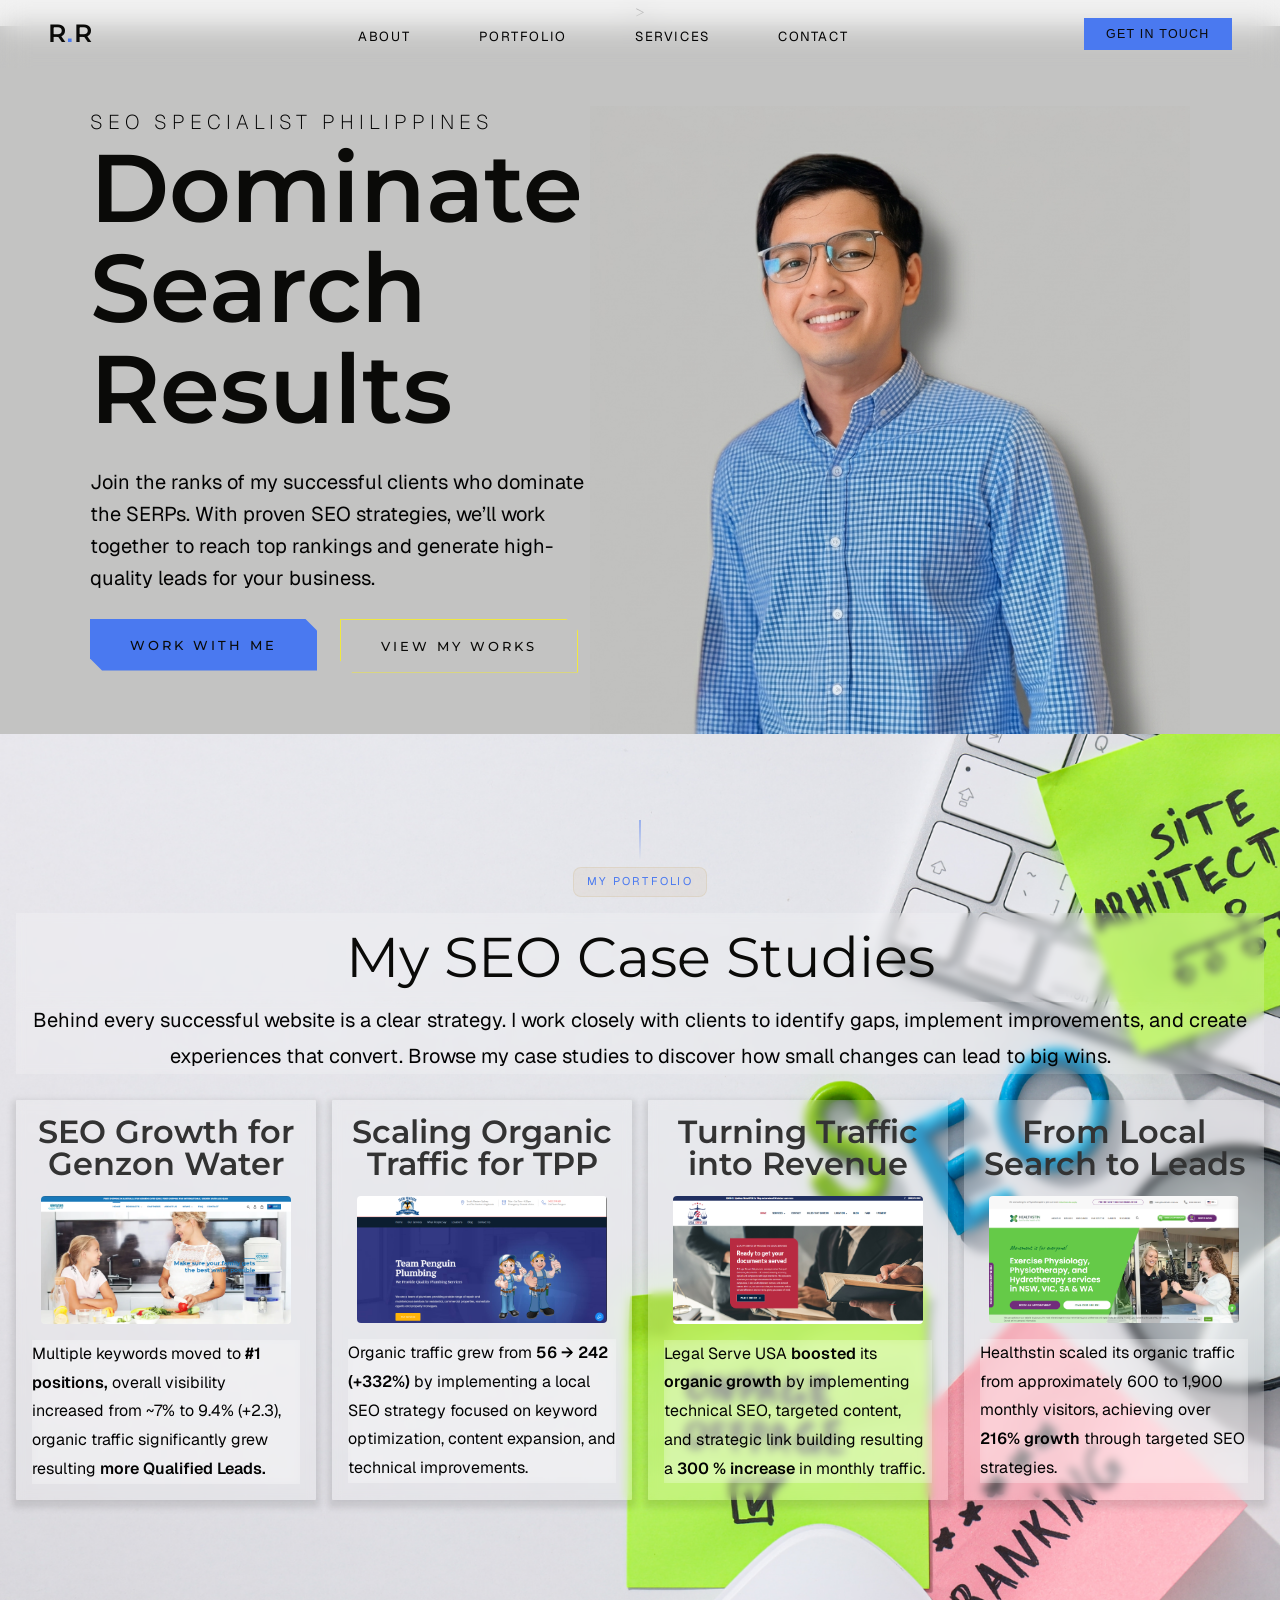
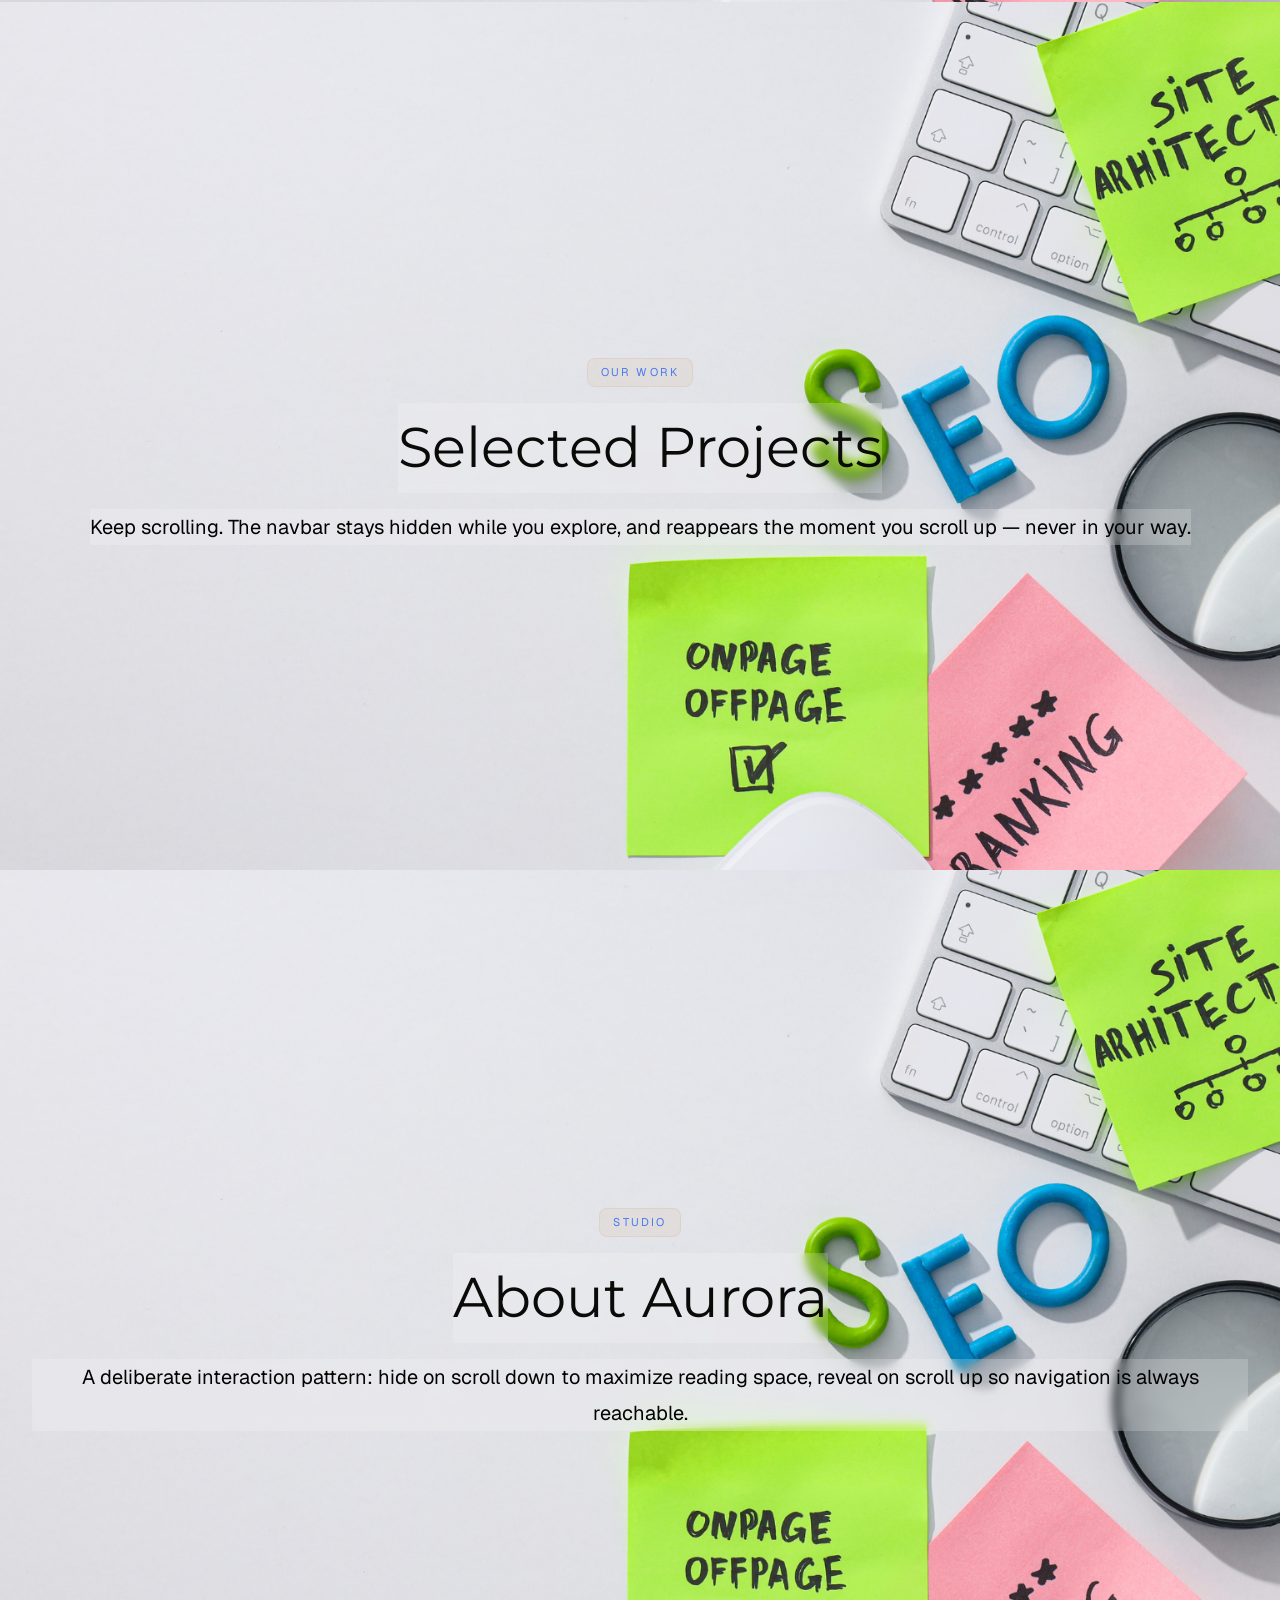
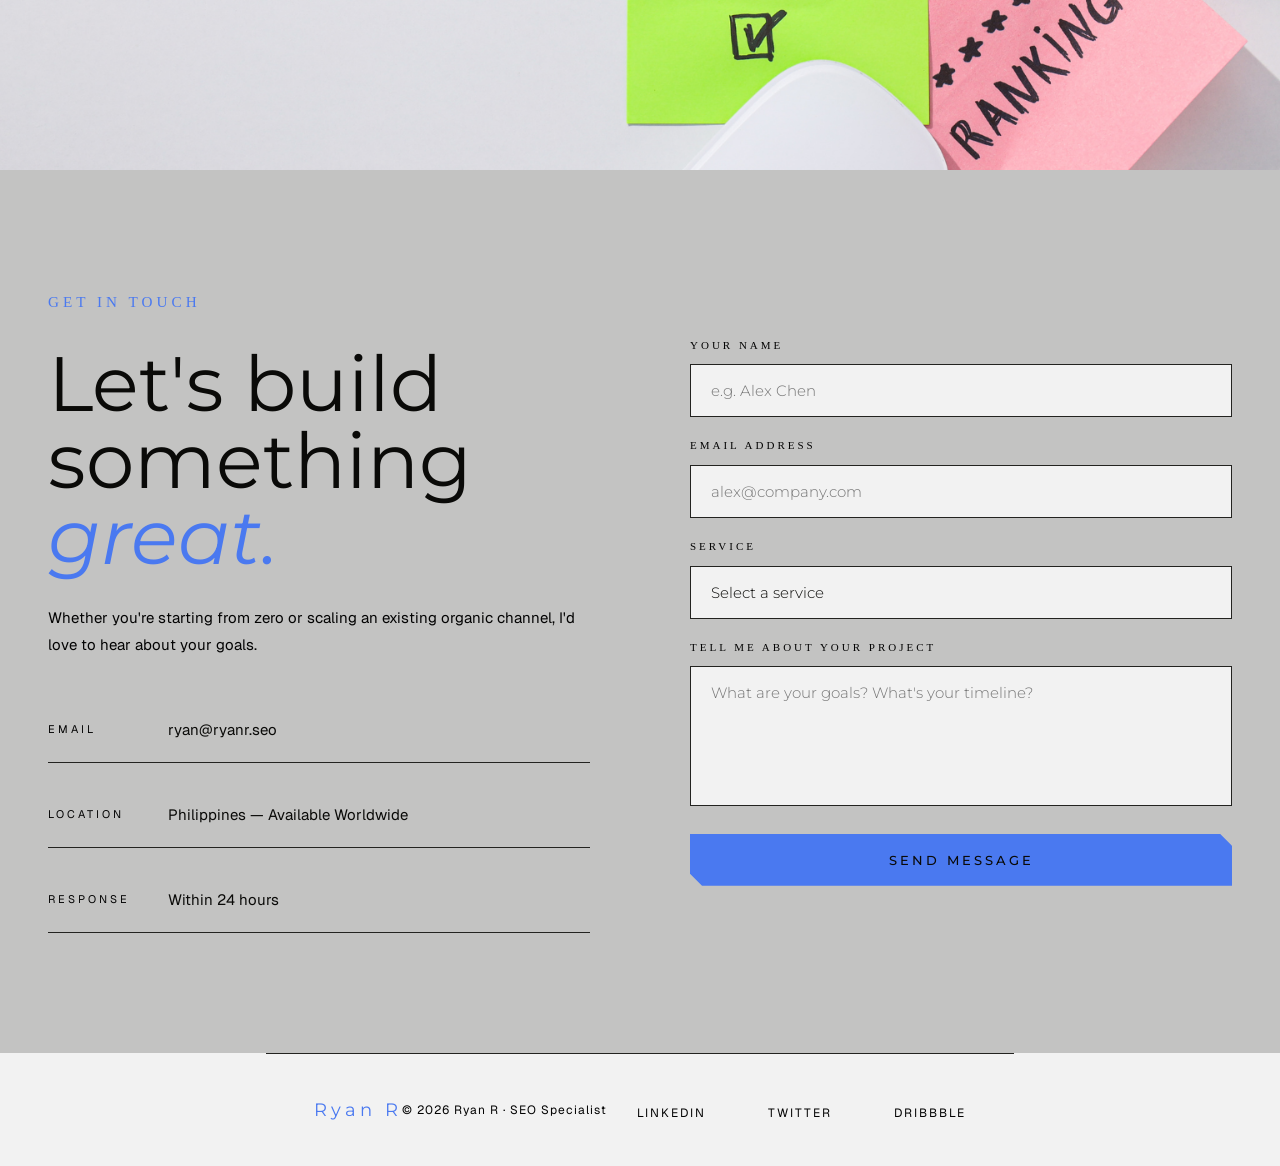
<file: index.html>
<!DOCTYPE html>
<html lang="en">

<head>
  <meta charset="UTF-8" />
  <meta name="viewport" content="width=device-width, initial-scale=1.0" />
  <title>bertryan</title>
  <link rel="preconnect" href="https://fonts.googleapis.com">
  <link rel="preconnect" href="https://fonts.gstatic.com" crossorigin>
  <link
    href="https://fonts.googleapis.com/css2?family=Geist:wght@100..900&family=Montserrat:ital,wght@0,100..900;1,100..900&display=swap"
    rel="stylesheet">>
  <link rel="stylesheet" href="styles.css">
</head>

<body>
  <!--NAVBAR-->
  <nav id="navbar">
    <a href="#" class="nav-logo">R<span>.</span>R</a>
    <ul class="nav-links">
      <li><a href="#">About</a></li>
      <li><a href="#">Portfolio</a></li>
      <li><a href="#">Services</a></li>
      <li><a href="#">Contact</a></li>
    </ul>
    <button class="nav-cta">Get in touch</button>
  </nav>
  <!--HERO-->
  <section class="hero">
    <div class="hero-pic-container">

      <div><p class="hero-eyebrow">SEO Specialist Philippines</p><h1>Dominate <br>Search <br>Results</h1><br><p>Join the ranks of my successful clients who dominate the SERPs. With proven SEO strategies, we’ll work together to reach top rankings and generate high-quality leads for your business.</p>
        <div class="hero-btn-container">
          <div class="hero-button1"><button type="submit" class="form-submit">Work with me</button></div>
          <div class="hero-button2"><button type="submit" class="form-submit2">View my works</button></div>
    </div>
      </div>
      <div><img style= "align-content: baseline; max-width: 600px; border: none; border-radius: 0;" src="images/enhanced-photo-bert-poloblue.png" alt=""></div>
    </div>     
    <div class="scroll-hint"></div>
  </section>

  <!--CASE STUDY-->
  <section class="section">
    <span class="tag">MY PORTFOLIO</span>
  <div class="section-container">
    <span><h2>My SEO Case Studies</h2></span>
      <span><p>Behind every successful website is a clear strategy. I work closely with clients to identify gaps, implement improvements, and create experiences that convert. Browse my case studies to discover how small changes can lead to big wins.</p> </span>
      <br>
      <div class="case-study">
      <div class="cards">
        <h3>SEO Growth for
            Genzon Water</h3>
        <img src="images/GW-cover.png" alt="">
        <p style="text-align: left;">Multiple keywords moved to <b>#1 positions,</b> overall visibility increased from ~7% to 9.4%
            (+2.3), organic traffic significantly grew resulting <b>more Qualified Leads.</b></p>
        <div class="card-text">
          <h3 style="font-size: 1rem;">Read More →</h3>
        </div>
      </div>
      <div class="cards">
        <h3>Scaling Organic Traffic for TPP</h3>
        <img src="images/TPP-cover.png" alt="">
        <p style="text-align: left;">Organic traffic grew from <b>56 → 242 (+332%)</b> by implementing a local SEO strategy focused on keyword optimization, content expansion, and technical improvements.</p>
        <div class="card-text">
          <h3 style="font-size: 1rem;">Read More →</h3>
        </div>
      </div>
      <div class=" cards">
        <h3>Turning Traffic into Revenue</h3>
        <img src="images/LegalServe-cover.png" alt="">
        <p style="text-align: left;">Legal Serve USA <b>boosted</b> its <b>organic growth</b>  by implementing technical SEO, targeted content, and strategic link building resulting a <b>300 % increase</b> in monthly traffic.</p>
        <div class="card-text">
          <h3 style="font-size: 1rem;">Read More →</h3>
        </div>
      </div>
      <div class="cards">
        <h3>From Local Search to Leads</h3>
        <img src="images/HealthStin-cover.png" alt="">
        <p style="text-align: left;">Healthstin scaled its organic traffic from approximately 600 to 1,900 monthly visitors, achieving over <b>216% growth</b> through targeted SEO strategies. </p>
        <div class="card-text">
          <h3 style="font-size: 1rem;">Read More →</h3>
        </div>
      </div>
    </div>
  </div>
  </section>
  <!--SERVICES-->
  <section class="section">
    <span class="tag">Our Work</span>
    <h2>Selected Projects</h2>
    <p>Keep scrolling. The navbar stays hidden while you explore, and reappears the moment you scroll up — never in your
      way.</p>
  </section>
  
  <!--ABOUT-->
  <section class="section">
    <span class="tag">Studio</span>
    <h2>About Aurora</h2>
    <p>A deliberate interaction pattern: hide on scroll down to maximize reading space, reveal on scroll up so
      navigation is always reachable.</p>
  </section>

  <!-- CONTACT -->
  <section id="contact">
    <div class="contact-inner">
      <div class="contact-left reveal">
        <div class="section-label">Get In Touch</div>
        <h2>Let's build<br>something<br><em>great.</em></h2>
        <p>Whether you're starting from zero or scaling an existing organic channel, I'd love to hear about your goals.
        </p>
        <div class="contact-info">
          <div class="contact-row">
            <span class="contact-row-label">Email</span>
            <span class="contact-row-value">ryan@ryanr.seo</span>
          </div>
          <div class="contact-row">
            <span class="contact-row-label">Location</span>
            <span class="contact-row-value">Philippines — Available Worldwide</span>
          </div>
          <div class="contact-row">
            <span class="contact-row-label">Response</span>
            <span class="contact-row-value">Within 24 hours</span>
          </div>
        </div>
      </div>
      <div class="reveal">
        <form class="contact-form" onsubmit="return false;">
          <div class="form-field">
            <label>Your Name</label>
            <input type="text" placeholder="e.g. Alex Chen">
          </div>
          <div class="form-field">
            <label>Email Address</label>
            <input type="email" placeholder="alex@company.com">
          </div>
          <div class="form-field">
            <label>Service</label>
            <select>
              <option value="" disabled selected>Select a service</option>
              <option>Technical SEO Audit</option>
              <option>Content Strategy</option>
              <option>Link Building</option>
              <option>Full SEO Strategy</option>
              <option>SEO Consulting</option>
            </select>
          </div>
          <div class="form-field">
            <label>Tell me about your project</label>
            <textarea placeholder="What are your goals? What's your timeline?"></textarea>
          </div>
          <button type="submit" class="form-submit">Send Message</button>
        </form>
      </div>
    </div>
  </section>
  <!--FOOTER-->
  <footer>
    <div class="footer-logo">Ryan R</div>
    <p class="footer-copy">© 2026 Ryan R · SEO Specialist</p>
    <ul class="footer-links">
      <li><a href="#">LinkedIn</a></li>
      <li><a href="#">Twitter</a></li>
      <li><a href="#">Dribbble</a></li>
    </ul>
  </footer>

  <script src="script.js" defer></script>

</body>

</html>
</file>
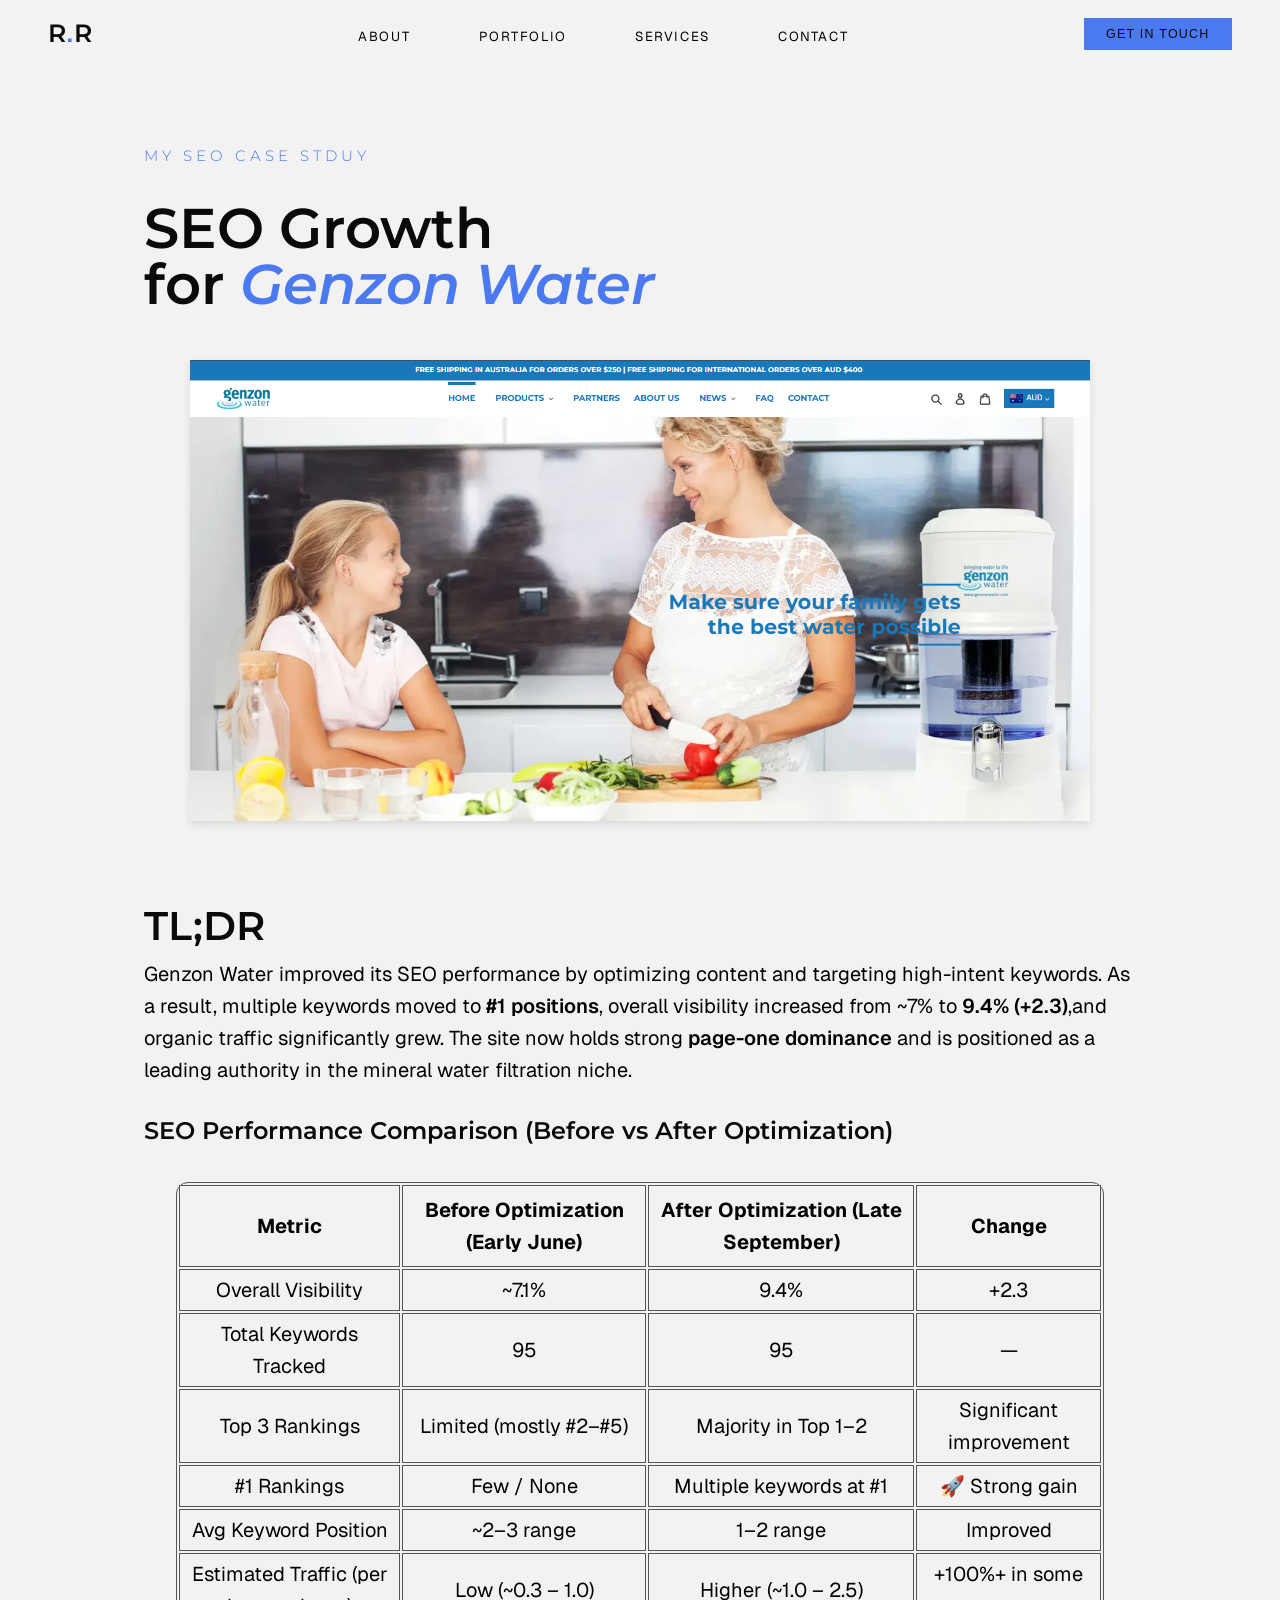
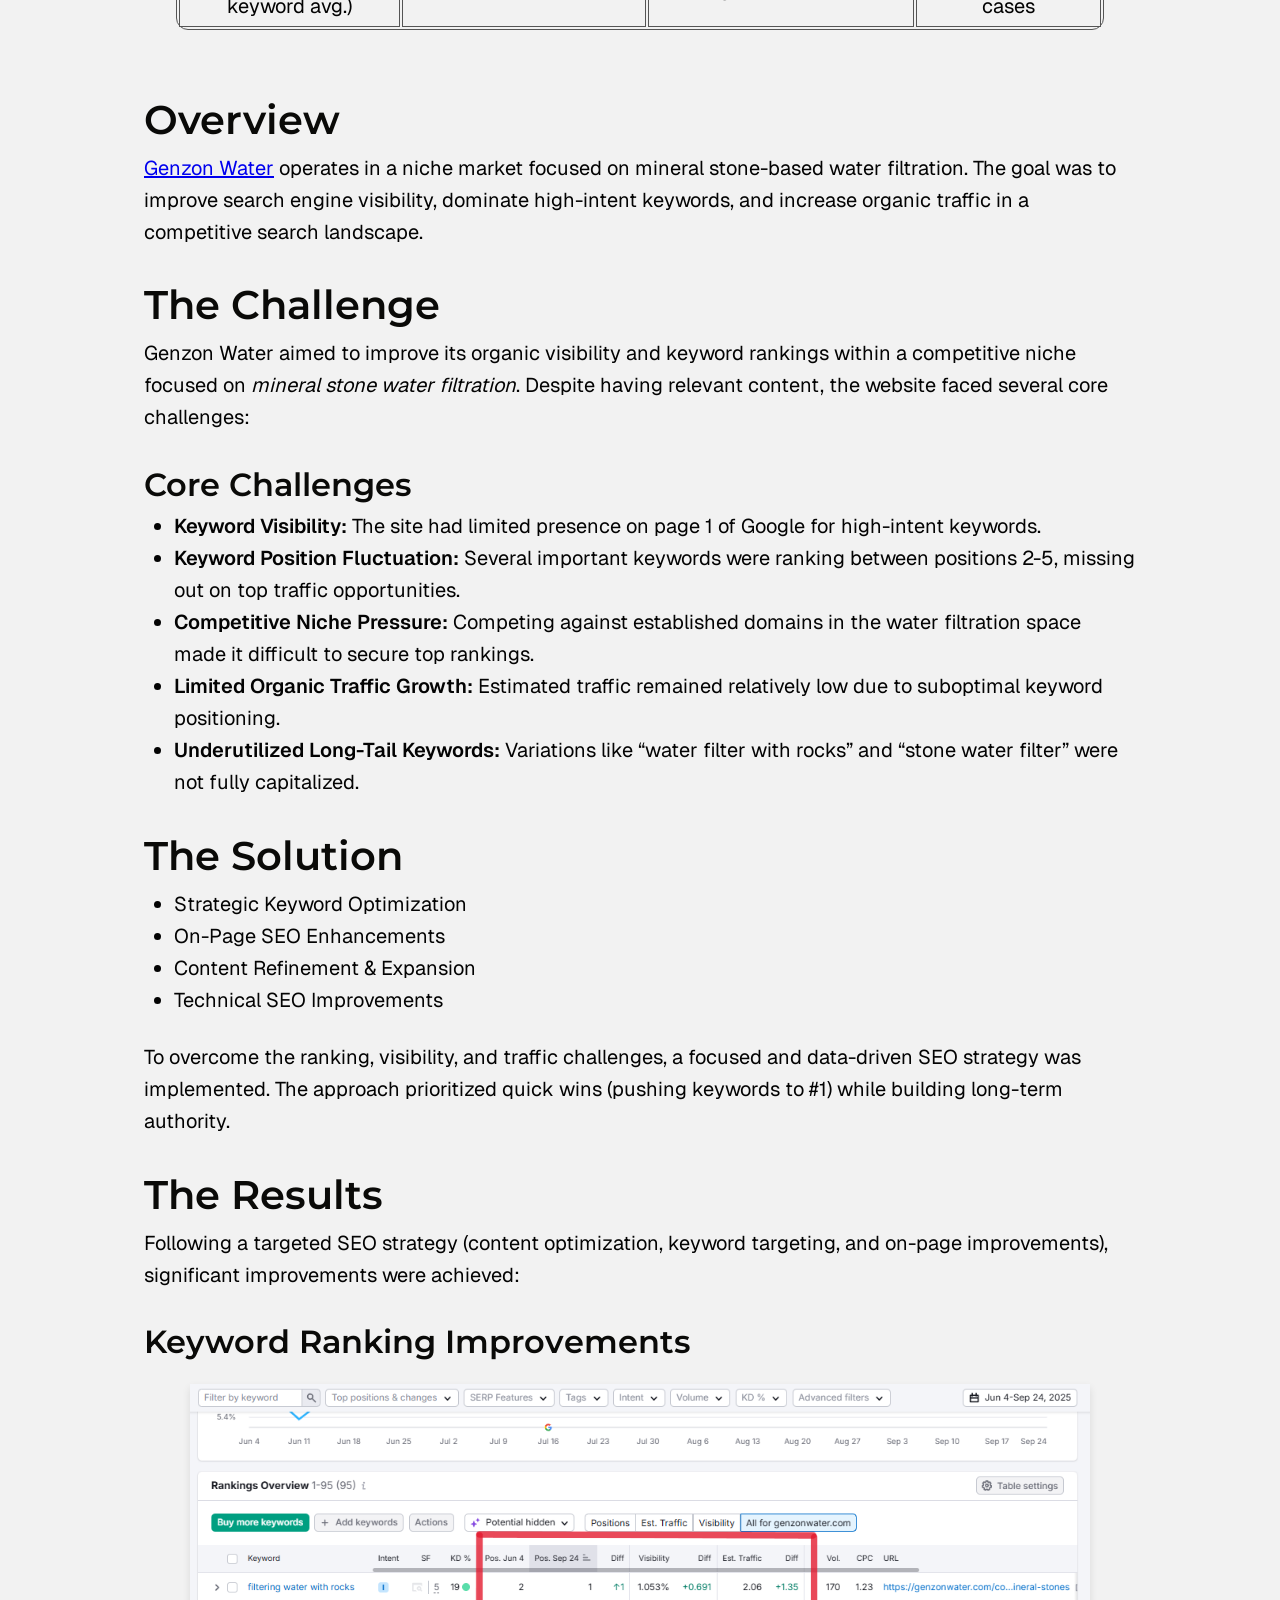
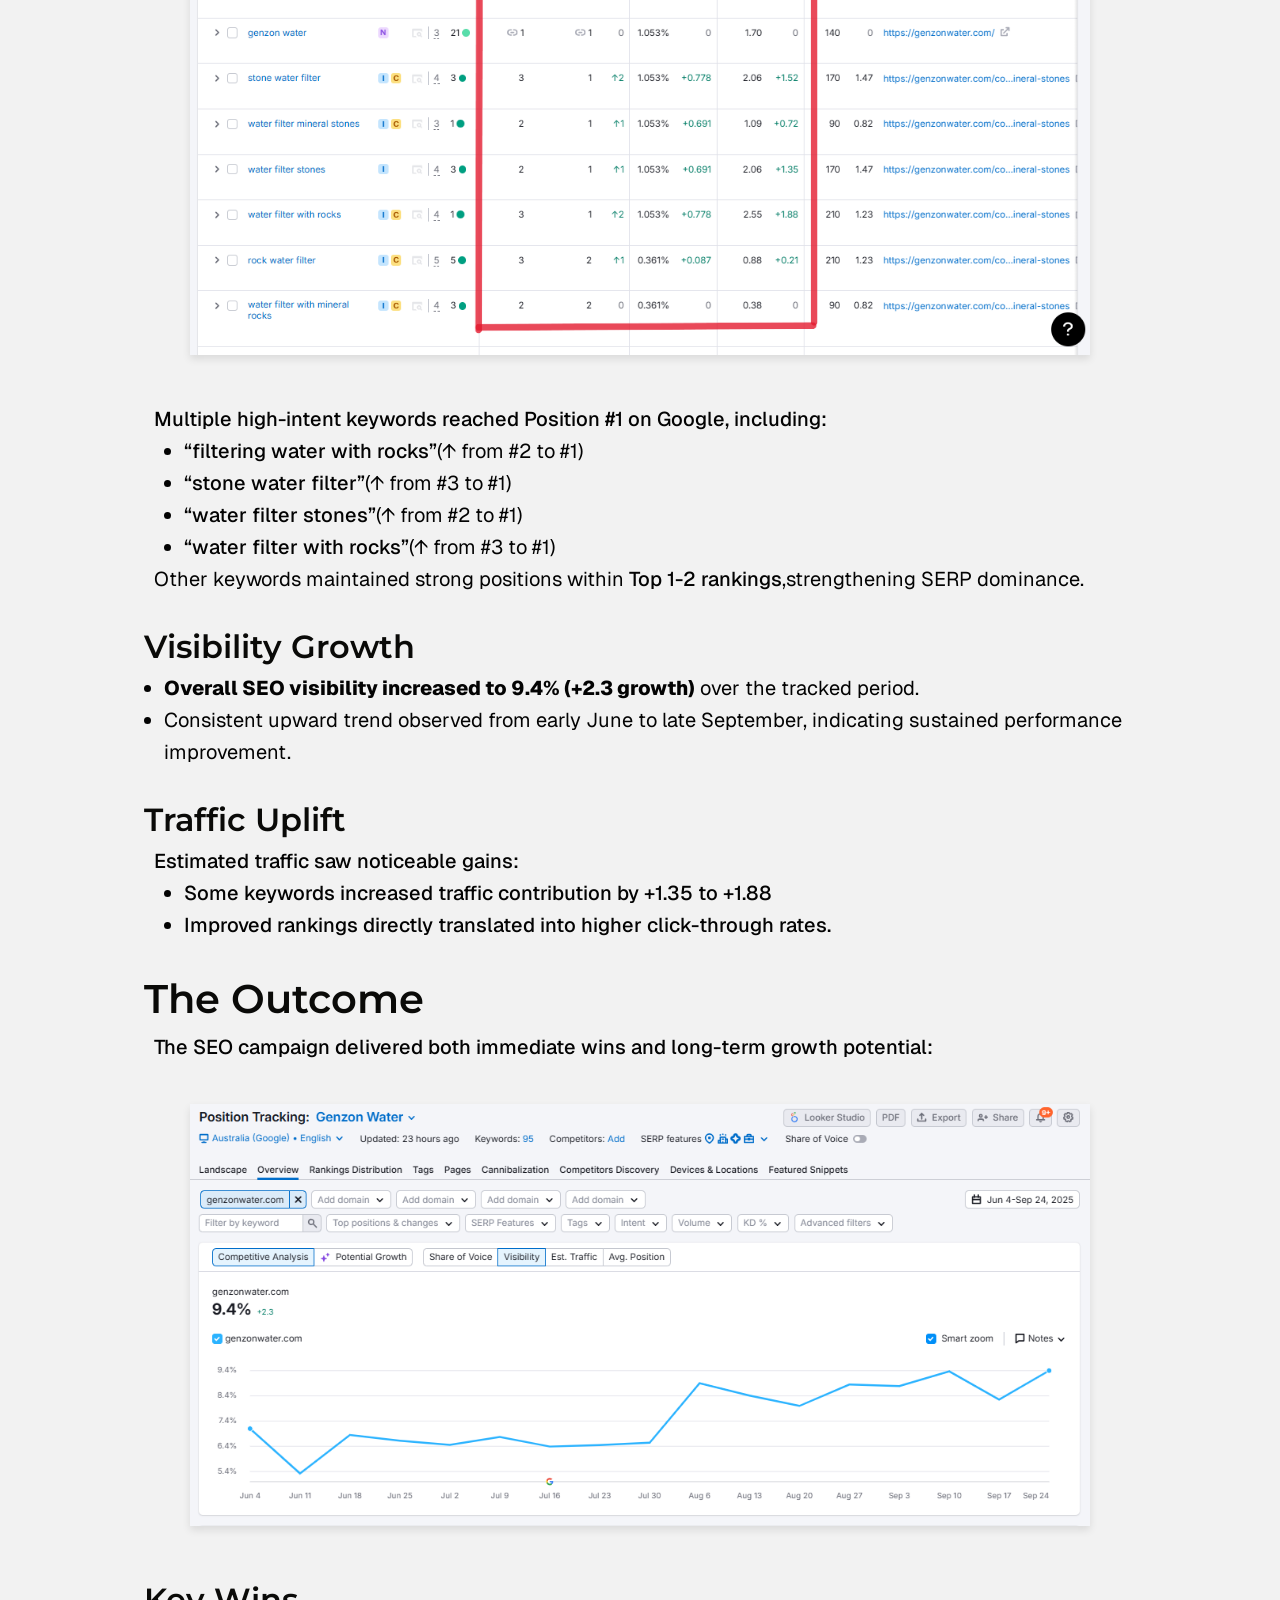
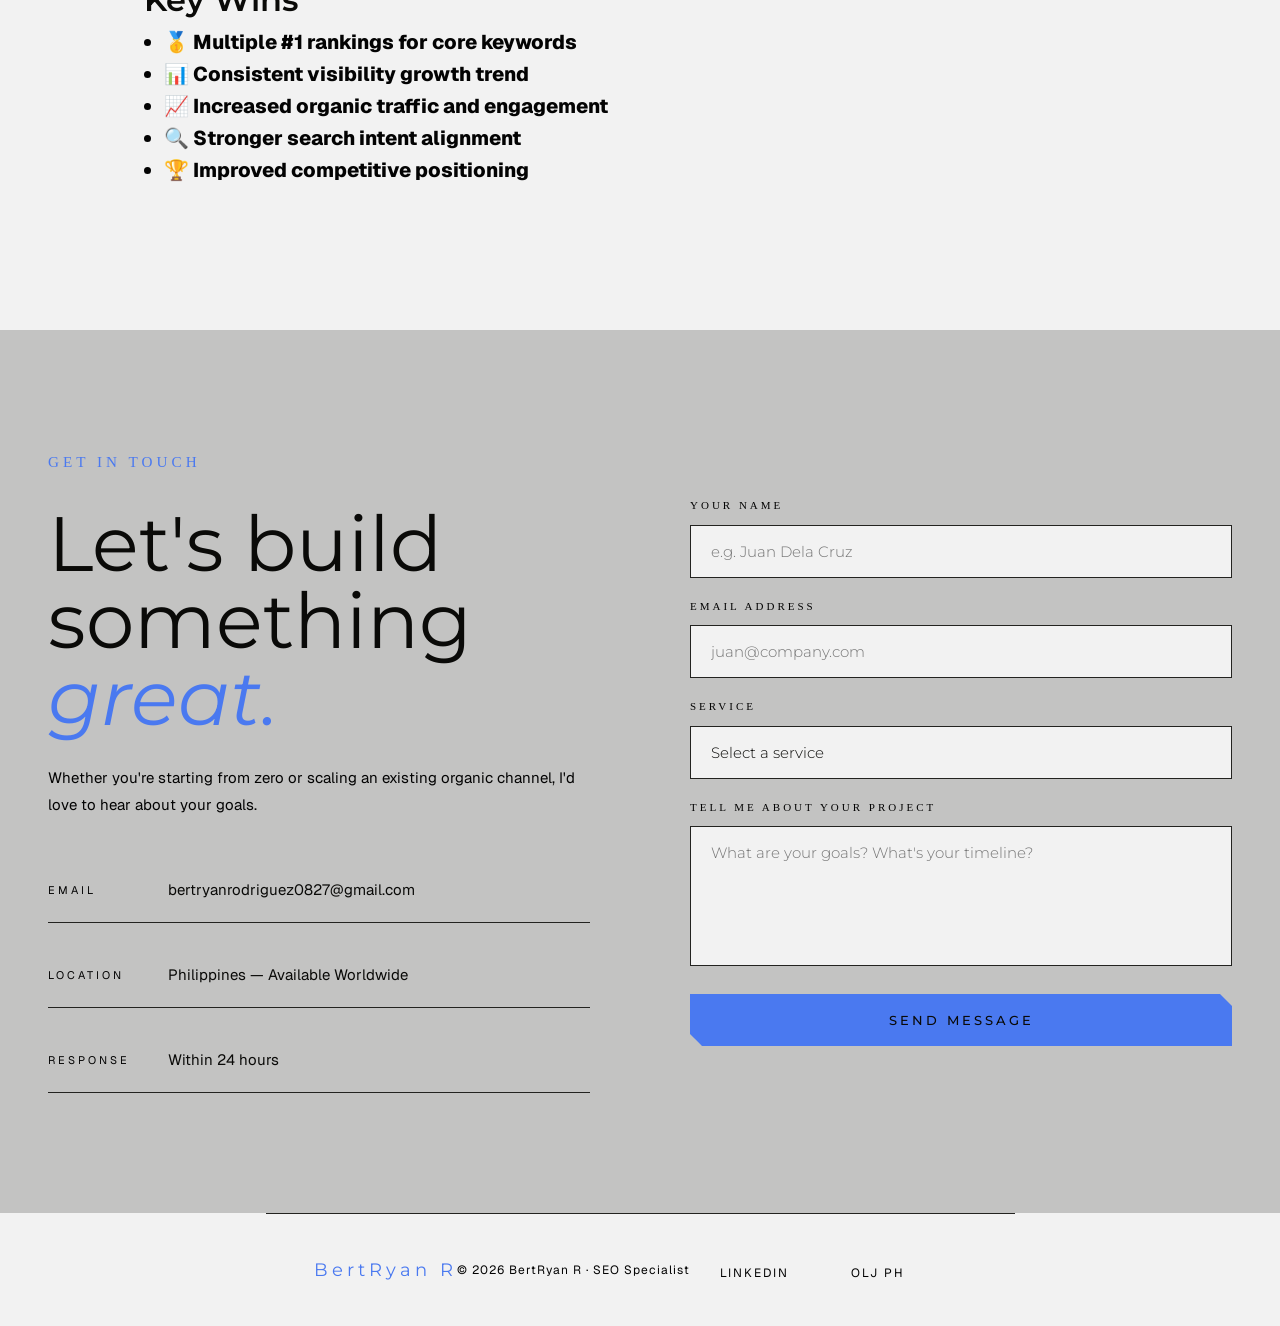
<file: GW-case-study.html>
<!DOCTYPE html>
<html lang="en">

<head>
  <meta charset="UTF-8" />
  <meta name="viewport" content="width=device-width, initial-scale=1.0" />
  <title>bertryan</title>
  <link rel="preconnect" href="https://fonts.googleapis.com">
  <link rel="preconnect" href="https://fonts.gstatic.com" crossorigin>
  <link
    href="https://fonts.googleapis.com/css2?family=Geist:wght@100..900&family=Montserrat:ital,wght@0,100..900;1,100..900&display=swap"
    rel="stylesheet">
  <link rel="stylesheet" href="styles.css">
</head>

<body>
  <!--NAVBAR-->
  <nav id="navbar">
    <a href="#" class="nav-logo">R<span>.</span>R</a>
    <ul class="nav-links">
      <li><a href="#">About</a></li>
      <li><a href="#">Portfolio</a></li>
      <li><a href="#">Services</a></li>
      <li><a href="#">Contact</a></li>
    </ul>
    <button class="nav-cta">Get in touch</button>
  </nav>
  <!---PORTFOLIO-->
  <section id="portfolio">
    <div class="portfolio-head reveal">
      <div class="portfolio-label">
        <div class="section-label">MY SEO CASE STDUY</div>
        <h1>SEO Growth <br>for <em>Genzon Water</em></h1>
      </div>
    </div>
    <div class="reveal">
      <div class="portfolio-cover reveal">
        <img src="images/GW-cover.png">
      </div>
      <br>
      <div class="hero-desc">
        <h2>TL;DR</h2>
        <p>Genzon Water improved its SEO performance by optimizing content and targeting high-intent keywords. As a
          result, multiple keywords moved to <b>#1 positions</b>, overall visibility increased from ~7% to <b>9.4%
            (+2.3)</b>,and organic traffic significantly grew. The site now holds strong <b>page-one dominance</b> and
          is positioned as a
          leading authority in the mineral water filtration niche.</p>
          <br>
          <h3 style="font-size: 1.5rem;">SEO Performance Comparison (Before vs After Optimization)</h3>
        <div class="portfolio-table">
          <table border="1">
            <tr>
              <th>Metric</th>
              <th>Before Optimization (Early June)</th>
              <th>After Optimization (Late September)</th>
              <th>Change</th>
            </tr>
            <tr>
              <td>Overall Visibility</td>
              <td>~7.1%</td>
              <td>9.4%</td>
              <td>+2.3</td>
            </tr>
            <tr>
              <td>Total Keywords Tracked</td>
              <td>95</td>
              <td>95</td>
              <td>—</td>
            </tr>
            <tr>
              <td>Top 3 Rankings</td>
              <td>Limited (mostly #2–#5)</td>
              <td>Majority in Top 1–2</td>
              <td>Significant improvement</td>
            </tr>
            <tr>
              <td>#1 Rankings</td>
              <td>Few / None</td>
              <td>Multiple keywords at #1</td>
              <td>🚀 Strong gain</td>
            </tr>
            <tr>
              <td>Avg Keyword Position</td>
              <td>~2–3 range</td>
              <td>1–2 range</td>
              <td>Improved</td>
            </tr>
            <tr>
              <td>Estimated Traffic (per keyword avg.)</td>
              <td>Low (~0.3 – 1.0)</td>
              <td>Higher (~1.0 – 2.5)</td>
              <td>+100%+ in some cases</td>
            </tr>
          </table>
        </div><br>
        <h2>Overview</h2>
        <p><a href="https://genzonwater.com/">Genzon Water</a> operates in a niche market focused on mineral stone-based
          water filtration. The goal was to
          improve search engine visibility, dominate high-intent keywords, and increase organic traffic in a competitive
          search landscape.
        </p><br>

        <h2>The Challenge</h2>
        <p>Genzon Water aimed to improve its organic visibility and keyword
          rankings within a competitive niche
          focused
          on
          <i>mineral stone water filtration</i>. Despite having relevant content, the website faced several core
          challenges:
        </p><br>
        <h3>Core Challenges</h3>
        <ul>
          <li><b>Keyword Visibility: </b>The site had
            limited presence on page 1 of
            Google for high-intent
            keywords.</li>
          <li><b>Keyword Position Fluctuation: </b>Several
            important keywords were
            ranking between positions 2-5, missing out on top traffic opportunities.</li>
          <li><b>Competitive Niche Pressure: </b>Competing
            against established domains in the water filtration space made it difficult to secure top rankings.</li>
          <li><b>Limited Organic Traffic Growth: </b>Estimated
            traffic remained relatively low due to suboptimal keyword positioning.</li>
          <li><b>Underutilized Long-Tail
              Keywords: </b>Variations
            like “water filter with rocks” and “stone water filter” were not fully capitalized.</li>
        </ul>
        <br>
        <h2>The Solution</h2>
        <ul>
          <li>Strategic Keyword Optimization</li>
          <li>On-Page SEO Enhancements</li>
          <li>Content Refinement & Expansion</li>
          <li>Technical SEO Improvements</li>
        </ul><br>
        <p>To overcome the ranking, visibility, and traffic challenges, a focused and data-driven SEO strategy was
          implemented. The approach prioritized quick wins (pushing keywords to #1) while building long-term authority.
        </p><br>

        <h2>The Results</h2>
        <p>Following a targeted SEO strategy (content optimization, keyword targeting, and on-page improvements),
          significant improvements were achieved:
        </p><br>
        <h3>Keyword Ranking Improvements</h3>
          <div class="portfolio-cover reveal">
            <img src="images/GW-kwrankings.PNG" style="max-width: 900px;">
          </div>
        <p style="font-weight: 500; padding-left: 10px;"> Multiple high-intent keywords reached Position #1 on Google,
          including:</p>
        <ul>
          <li style="margin-left: 40px;"><span style="font-weight: 500;">“filtering water with rocks”</span>(↑ from #2
            to
            #1)</li>
          <li style="margin-left: 40px;"><span style="font-weight: 500;">“stone water filter”</span>(↑ from #3 to #1)
          </li>
          <li style="margin-left: 40px;"><span style="font-weight: 500;">“water filter stones”</span>(↑ from #2 to #1)
          </li>
          <li style="margin-left: 40px;"><span style="font-weight: 500;">“water filter with rocks”</span>(↑ from #3 to
            #1)
          </li>
        </ul>

        <p style="padding-left: 10px;"> Other keywords maintained strong positions within <span
            style="font-weight: 500;">Top 1-2 rankings</span>,strengthening SERP dominance.</p><br>

        <h3>Visibility Growth</h3>
        <ul>
          <li style="margin-left: 20px;"><span style="font-weight: 800;">Overall SEO visibility increased to 9.4% (+2.3
              growth)</span> over the tracked period.</li>
          <li style="margin-left: 20px;"><span style="font-weight: 800;"></span>Consistent upward trend observed from
            early June to late September, indicating sustained performance improvement.</li>
        </ul><br>
        <h3>Traffic Uplift</h3>
        <p style="font-weight: 500; padding-left: 10px;">Estimated traffic saw noticeable gains:</p>
        <ul>
          <li style="margin-left: 40px;"><span style="font-weight: 500;">Some keywords increased traffic contribution by
              +1.35 to +1.88</span></li>
          <li style="margin-left: 40px;"><span style="font-weight: 500;">Improved rankings directly translated into
              higher
              click-through
              rates.</span></li>
        </ul>
        <br>
        <h2>The Outcome</h2>
        <p style="font-weight: 500; padding-left: 10px;">The SEO campaign delivered both immediate wins and long-term
          growth potential:</p><br>
        <div class="portfolio-cover reveal">
          <img src="images/position-tracking-genzonwater.png">
        </div>
        <h3>Key Wins</h3>
        <ul>
          <li style="margin-left: 20px; font-weight: 800;">🥇 Multiple #1 rankings for core keywords</li>
          <li style="margin-left: 20px; font-weight: 800;">📊 Consistent visibility growth trend</li>
          <li style="margin-left: 20px; font-weight: 800;">📈 Increased organic traffic and engagement</li>
          <li style="margin-left: 20px; font-weight: 800;">🔍 Stronger search intent alignment</li>
          <li style="margin-left: 20px; font-weight: 800;">🏆 Improved competitive positioning</li>
        </ul>
      </div>
    </div>
  </section>
  <!-- CONTACT -->
  <section id="contact">
    <div class="contact-inner">
      <div class="contact-left reveal">
        <div class="section-label">Get In Touch</div>
        <h2>Let's build<br>something<br><em>great.</em></h2>
        <p>Whether you're starting from zero or scaling an existing organic channel, I'd love to hear about your goals.
        </p>
        <div class="contact-info">
          <div class="contact-row">
            <span class="contact-row-label">Email</span>
            <span class="contact-row-value">bertryanrodriguez0827@gmail.com</span>
          </div>
          <div class="contact-row">
            <span class="contact-row-label">Location</span>
            <span class="contact-row-value">Philippines — Available Worldwide</span>
          </div>
          <div class="contact-row">
            <span class="contact-row-label">Response</span>
            <span class="contact-row-value">Within 24 hours</span>
          </div>
        </div>
      </div>
      <div class="reveal">
        <form class="contact-form" onsubmit="return false;">
          <div class="form-field">
            <label>Your Name</label>
            <input type="text" placeholder="e.g. Juan Dela Cruz">
          </div>
          <div class="form-field">
            <label>Email Address</label>
            <input type="email" placeholder="juan@company.com">
          </div>
          <div class="form-field">
            <label>Service</label>
            <select>
              <option value="" disabled selected>Select a service</option>
              <option>Technical SEO Audit</option>
              <option>Content Strategy</option>
              <option>Link Building</option>
              <option>Full SEO Strategy</option>
              <option>SEO Consulting</option>
            </select>
          </div>
          <div class="form-field">
            <label>Tell me about your project</label>
            <textarea placeholder="What are your goals? What's your timeline?"></textarea>
          </div>
          <button type="submit" class="form-submit">Send Message</button>
        </form>
      </div>
    </div>
  </section>
  <!--FOOTER-->
  <footer>
    <div class="footer-logo">BertRyan R</div>
    <p class="footer-copy">© 2026 BertRyan R · SEO Specialist</p>
    <ul class="footer-links">
      <li><a href="#">LinkedIn</a></li>
      <li><a href="#">OLJ PH</a></li>
      <li><a href="#"></a></li>
    </ul>
  </footer>

  <script src="script.js" defer></script>

</body>
</file>
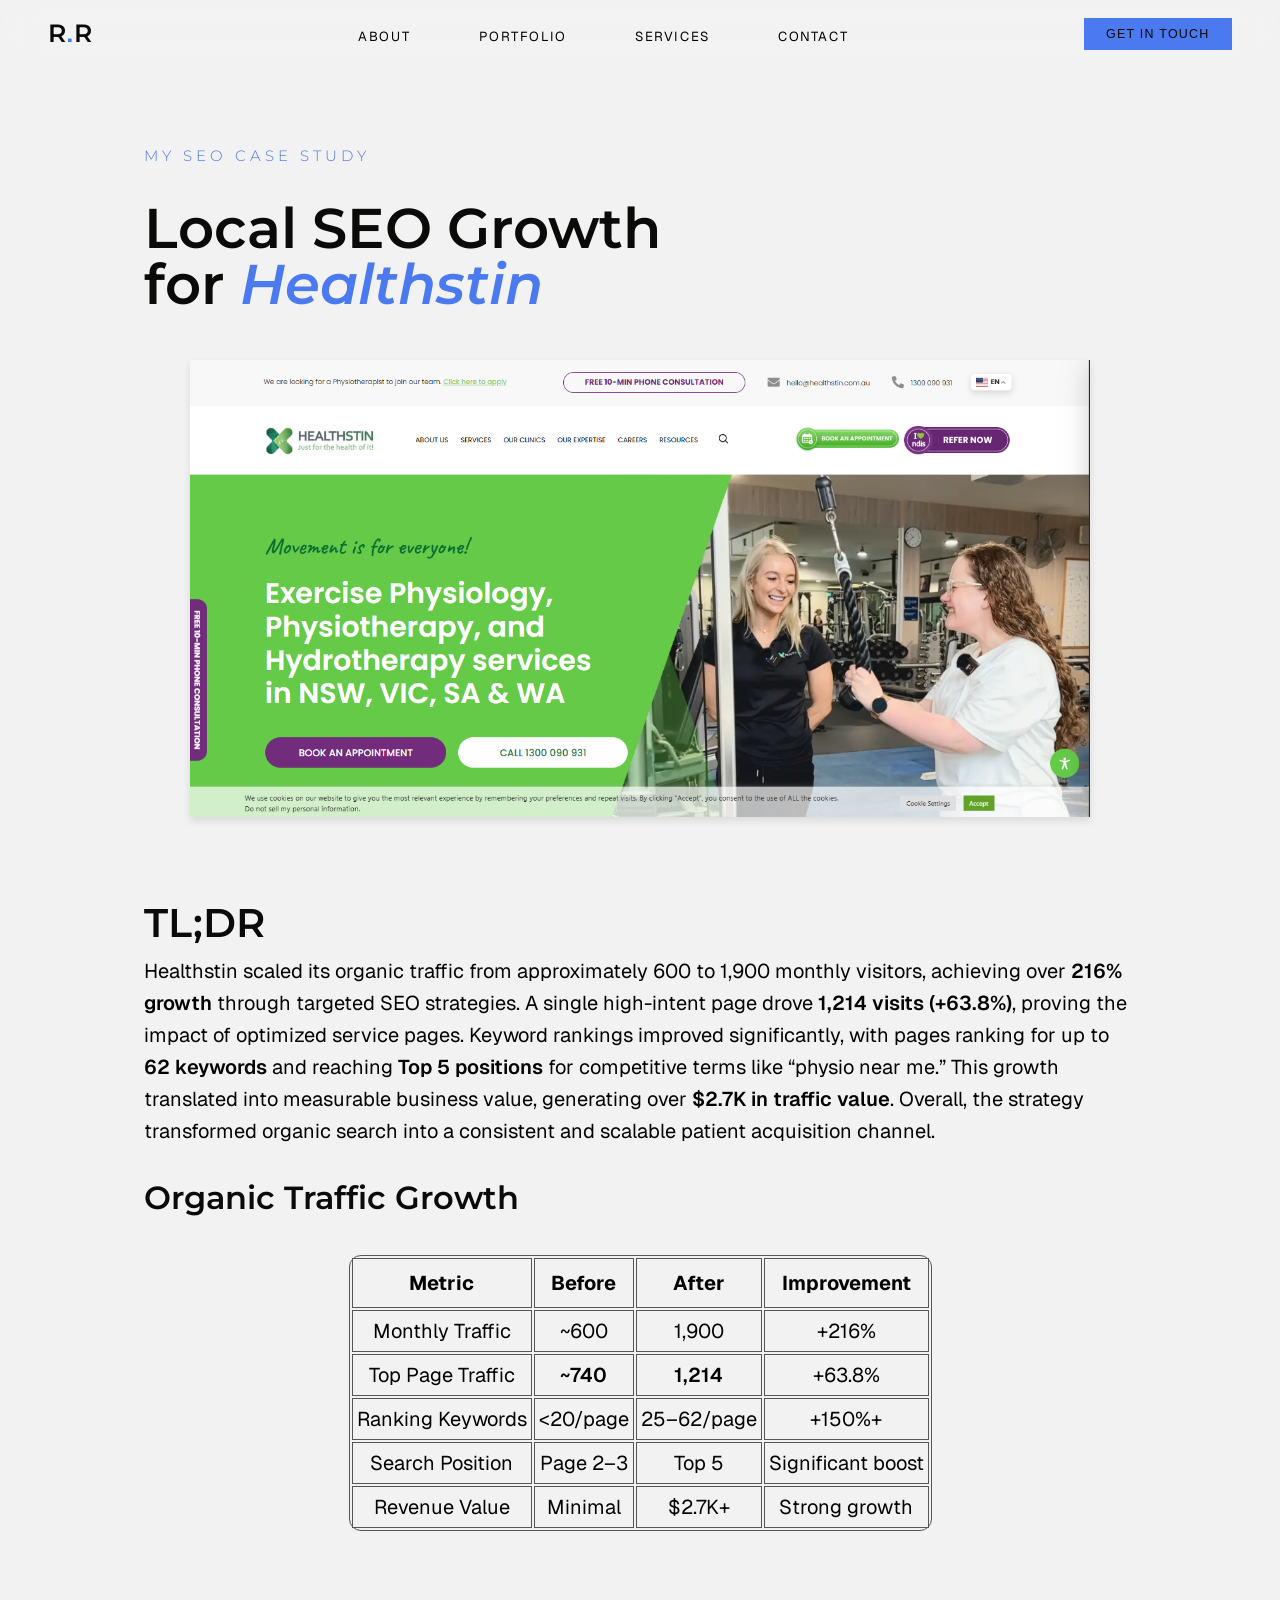
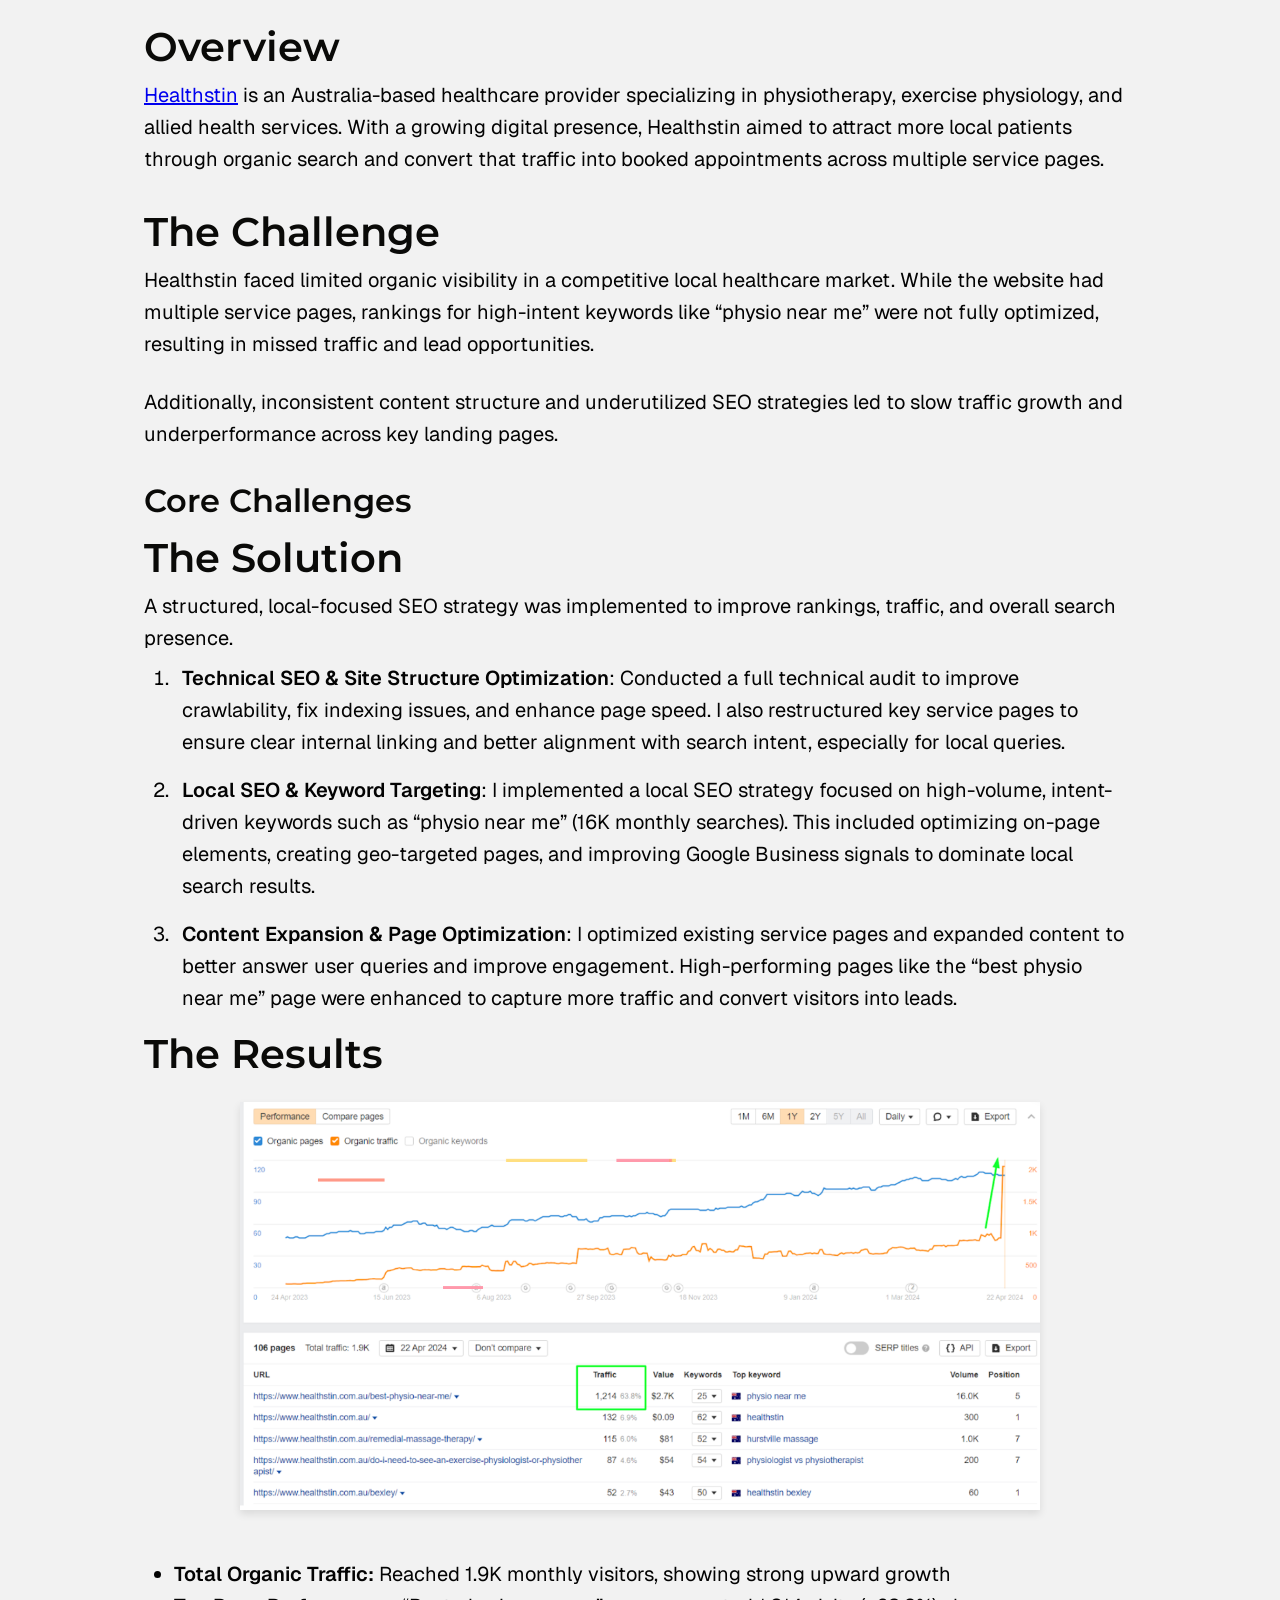
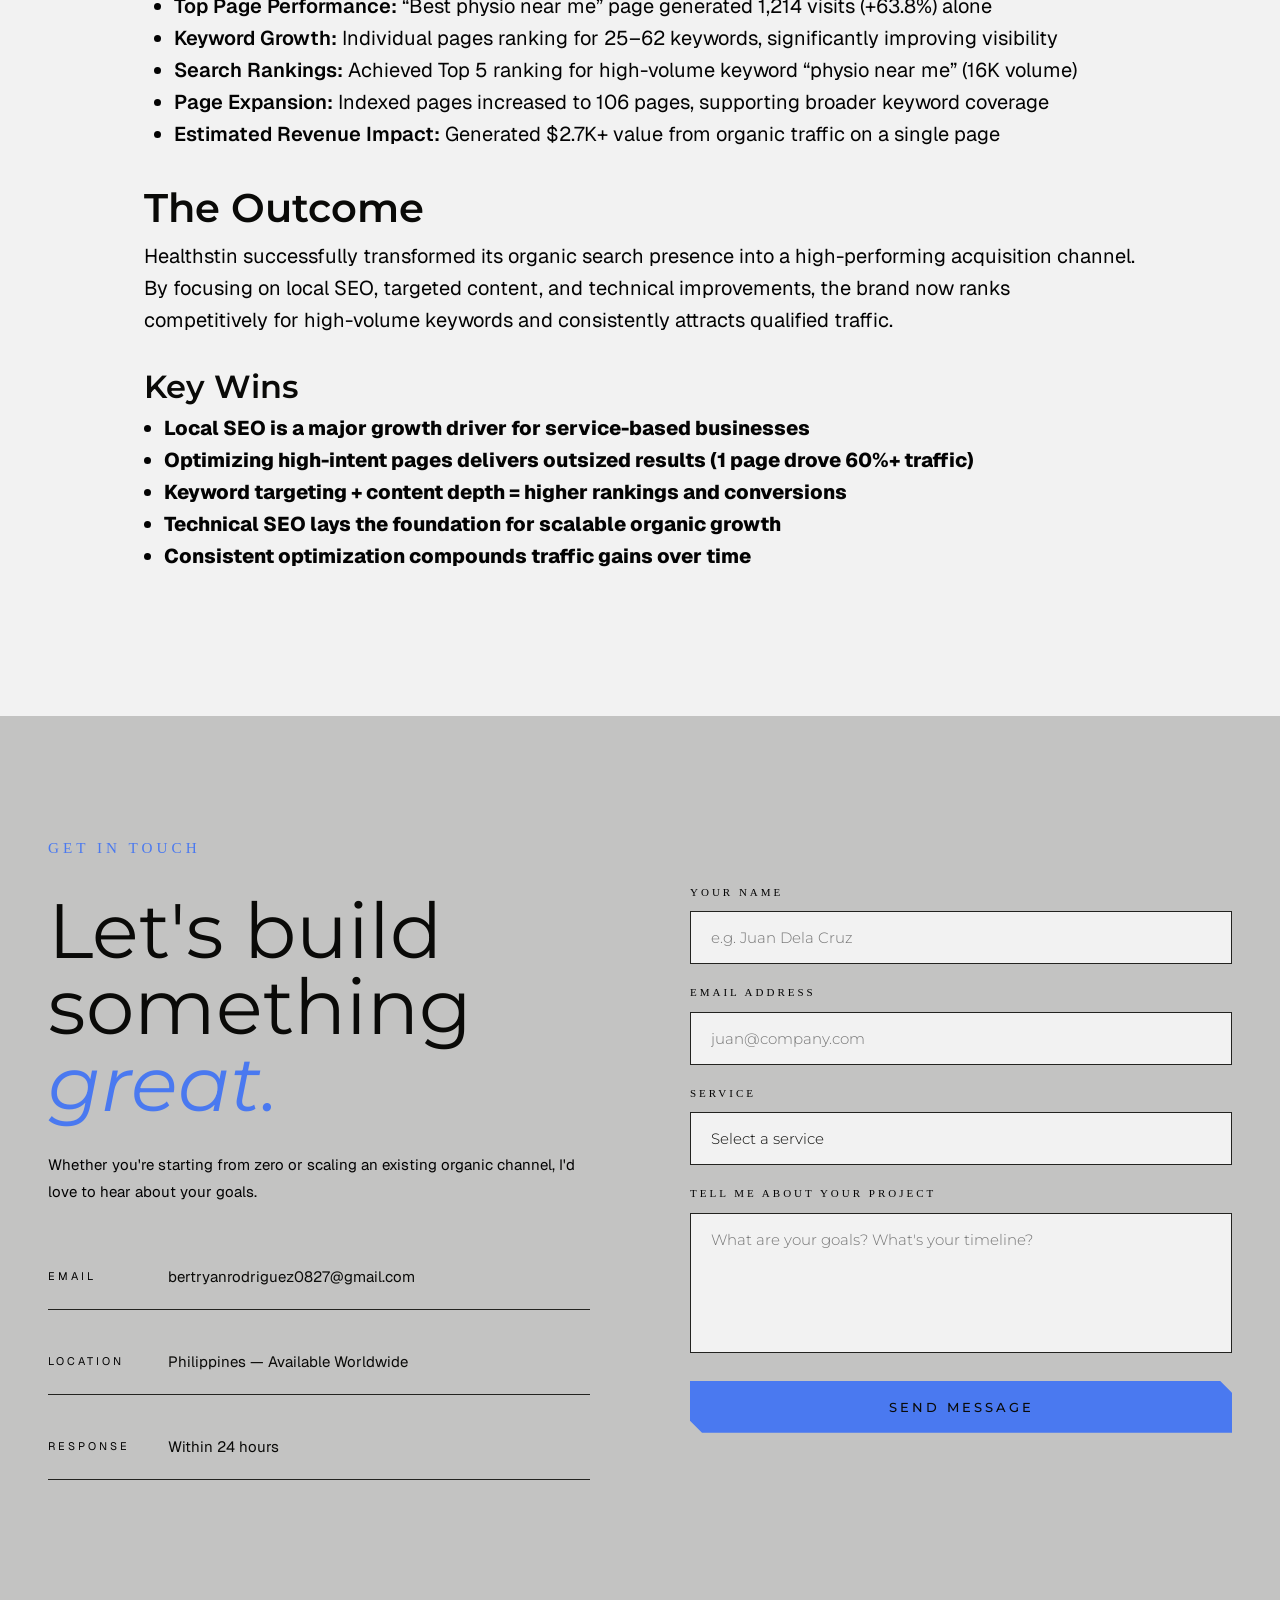
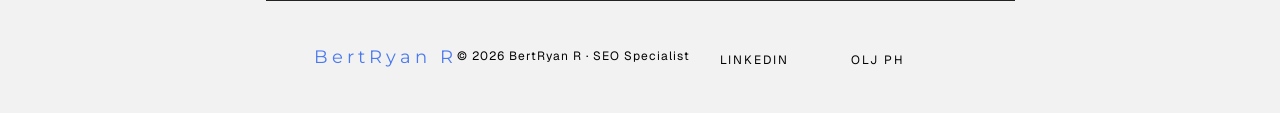
<file: Healthstin-case-study.html>
<!DOCTYPE html>
<html lang="en">

<head>
  <meta charset="UTF-8" />
  <meta name="viewport" content="width=device-width, initial-scale=1.0" />
  <title>bertryan</title>
  <link rel="preconnect" href="https://fonts.googleapis.com">
  <link rel="preconnect" href="https://fonts.gstatic.com" crossorigin>
  <link
    href="https://fonts.googleapis.com/css2?family=Geist:wght@100..900&family=Montserrat:ital,wght@0,100..900;1,100..900&display=swap"
    rel="stylesheet">
  <link rel="stylesheet" href="styles.css">
</head>

<body>
  <!--NAVBAR-->
  <nav id="navbar">
    <a href="#" class="nav-logo">R<span>.</span>R</a>
    <ul class="nav-links">
      <li><a href="#">About</a></li>
      <li><a href="#">Portfolio</a></li>
      <li><a href="#">Services</a></li>
      <li><a href="#">Contact</a></li>
    </ul>
    <button class="nav-cta">Get in touch</button>
  </nav>
  <!---PORTFOLIO-->
  <section id="portfolio">
    <div class="portfolio-head reveal">
      <div class="portfolio-label">
        <div class="section-label">MY SEO CASE STUDY</div>
        <h1>Local SEO Growth <br>for <em>Healthstin</em></h1>
      </div>
    </div>
    <div class="reveal">
      <div class="portfolio-cover reveal">
        <img src="images/HealthStin-cover.png">
      </div>
      <br>
      <div class="hero-desc">
        <h2>TL;DR</h2>
        <p>Healthstin scaled its organic traffic from approximately 600 to 1,900 monthly visitors, achieving over <b>216% growth</b> through targeted SEO strategies. A single high-intent page drove <b>1,214 visits (+63.8%)</b>, proving the impact of optimized service pages. Keyword rankings improved significantly, with pages ranking for up to <b>62 keywords</b> and reaching <b>Top 5 positions</b> for competitive terms like “physio near me.” This growth translated into measurable business value, generating over <b>$2.7K in traffic value</b>. Overall, the strategy transformed organic search into a consistent and scalable patient acquisition channel.</p><br>
        <h3>Organic Traffic Growth</h3>
        <div class="portfolio-table">
          <table border="1">
            <tr>
              <th>Metric</th>
              <th>Before</th>
              <th>After</th>
              <th>Improvement</th>
            </tr>
            <tr>
              <td>Monthly Traffic</td>
              <td>~600</td>
              <td>1,900</td>
              <td>+216%</td>

            </tr>
            <tr>
              <td>Top Page Traffic</td>
              <td><b>~740</b></td>
              <td><b>1,214</b></td>
              <td>+63.8%</td>
           </tr>
           <tr>
            <td>Ranking Keywords</td>
            <td><20/page</td>
            <td>25–62/page</td>
            <td>+150%+</td>
           </tr>
           <tr>
            <td>Search Position</td>
            <td>Page 2–3</td>
            <td>Top 5</td>
            <td>Significant boost</td>
           </tr>
           <tr>
            <td>Revenue Value</td>
            <td>Minimal</td>
            <td>$2.7K+</td>
            <td>Strong growth</td>
           </tr>
          </table>
        </div><br><br>        
        <h2>Overview</h2>
        <p><a href="https://www.healthstin.com.au//">Healthstin</a> is an Australia-based healthcare provider specializing in physiotherapy, exercise physiology, and allied health services. With a growing digital presence, Healthstin aimed to attract more local patients through organic search and convert that traffic into booked appointments across multiple service pages.</p><br>

        <h2>The Challenge</h2>
        <p>Healthstin faced limited organic visibility in a competitive local healthcare market. While the website had multiple service pages, rankings for high-intent keywords like “physio near me” were not fully optimized, resulting in missed traffic and lead opportunities.</p><br>
        <p>Additionally, inconsistent content structure and underutilized SEO strategies led to slow traffic growth and underperformance across key landing pages.</p><br>        
        <h3>Core Challenges</h3>
        
        <h2>The Solution</h2>
        <p>A structured, local-focused SEO strategy was implemented to improve rankings, traffic, and overall search
          presence.</p>
        <ol>
          <li><b>Technical SEO & Site Structure Optimization</b>: Conducted a full technical audit to improve crawlability, fix indexing issues, and enhance page speed. I also restructured key service pages to ensure clear internal linking and better alignment with search intent, especially for local queries.
          </li>
          <li><b>Local SEO & Keyword Targeting</b>: I implemented a local SEO strategy focused on high-volume, intent-driven keywords such as “physio near me” (16K monthly searches). This included optimizing on-page elements, creating geo-targeted pages, and improving Google Business signals to dominate local search results.</li>
          <li><b>Content Expansion & Page Optimization</b>: I optimized existing service pages and expanded content to better answer user queries and improve engagement. High-performing pages like the “best physio near me” page were enhanced to capture more traffic and convert visitors into leads.</li>
          
        </ol>

        <h2>The Results</h2>
        <div class="portfolio-cover reveal">
          <img src="images/healthstin-ranking-analytics.png" style="max-width: 800px;">
        </div>
        <ul>
          <li><b>Total Organic Traffic:</b> Reached 1.9K monthly visitors, showing strong upward growth</li>
          <li><b>Top Page Performance:</b> “Best physio near me” page generated 1,214 visits (+63.8%) alone</li>
          <li><b>Keyword Growth:</b> Individual pages ranking for 25–62 keywords, significantly improving visibility</li>
          <li><b>Search Rankings:</b> Achieved Top 5 ranking for high-volume keyword “physio near me” (16K volume)</li>
          <li><b>Page Expansion:</b> Indexed pages increased to 106 pages, supporting broader keyword coverage</li>
          <li><b>Estimated Revenue Impact:</b> Generated $2.7K+ value from organic traffic on a single page</li>
        </ul>
        <br>
        <h2>The Outcome</h2>
        <p>Healthstin successfully transformed its organic search presence into a high-performing acquisition channel. By focusing on local SEO, targeted content, and technical improvements, the brand now ranks competitively for high-volume keywords and consistently attracts qualified traffic.</p>
        <br>        
        <h3>Key Wins</h3>
        <ul>
          <li style="margin-left: 20px; font-weight: 800;">Local SEO is a major growth driver for service-based businesses</li>
          <li style="margin-left: 20px; font-weight: 800;">Optimizing high-intent pages delivers outsized results (1 page drove 60%+ traffic)</li>
          <li style="margin-left: 20px; font-weight: 800;">Keyword targeting + content depth = higher rankings and conversions</li>
          <li style="margin-left: 20px; font-weight: 800;">Technical SEO lays the foundation for scalable organic growth</li>
          <li style="margin-left: 20px; font-weight: 800;">Consistent optimization compounds traffic gains over time</li>
        </ul>
      </div>
    </div>
  </section>
  <!-- CONTACT -->
  <section id="contact">
    <div class="contact-inner">
      <div class="contact-left reveal">
        <div class="section-label">Get In Touch</div>
        <h2>Let's build<br>something<br><em>great.</em></h2>
        <p>Whether you're starting from zero or scaling an existing organic channel, I'd love to hear about your goals.
        </p>
        <div class="contact-info">
          <div class="contact-row">
            <span class="contact-row-label">Email</span>
            <span class="contact-row-value">bertryanrodriguez0827@gmail.com</span>
          </div>
          <div class="contact-row">
            <span class="contact-row-label">Location</span>
            <span class="contact-row-value">Philippines — Available Worldwide</span>
          </div>
          <div class="contact-row">
            <span class="contact-row-label">Response</span>
            <span class="contact-row-value">Within 24 hours</span>
          </div>
        </div>
      </div>
      <div class="reveal">
        <form class="contact-form" onsubmit="return false;">
          <div class="form-field">
            <label>Your Name</label>
            <input type="text" placeholder="e.g. Juan Dela Cruz">
          </div>
          <div class="form-field">
            <label>Email Address</label>
            <input type="email" placeholder="juan@company.com">
          </div>
          <div class="form-field">
            <label>Service</label>
            <select>
              <option value="" disabled selected>Select a service</option>
              <option>Technical SEO Audit</option>
              <option>Content Strategy</option>
              <option>Link Building</option>
              <option>Full SEO Strategy</option>
              <option>SEO Consulting</option>
            </select>
          </div>
          <div class="form-field">
            <label>Tell me about your project</label>
            <textarea placeholder="What are your goals? What's your timeline?"></textarea>
          </div>
          <button type="submit" class="form-submit">Send Message</button>
        </form>
      </div>
    </div>
  </section>
  <!--FOOTER-->
  <footer>
    <div class="footer-logo">BertRyan R</div>
    <p class="footer-copy">© 2026 BertRyan R · SEO Specialist</p>
    <ul class="footer-links">
      <li><a href="#">LinkedIn</a></li>
      <li><a href="#">OLJ PH</a></li>
      <li><a href="#"></a></li>
    </ul>
  </footer>

  <script src="script.js" defer></script>

</body>
</file>
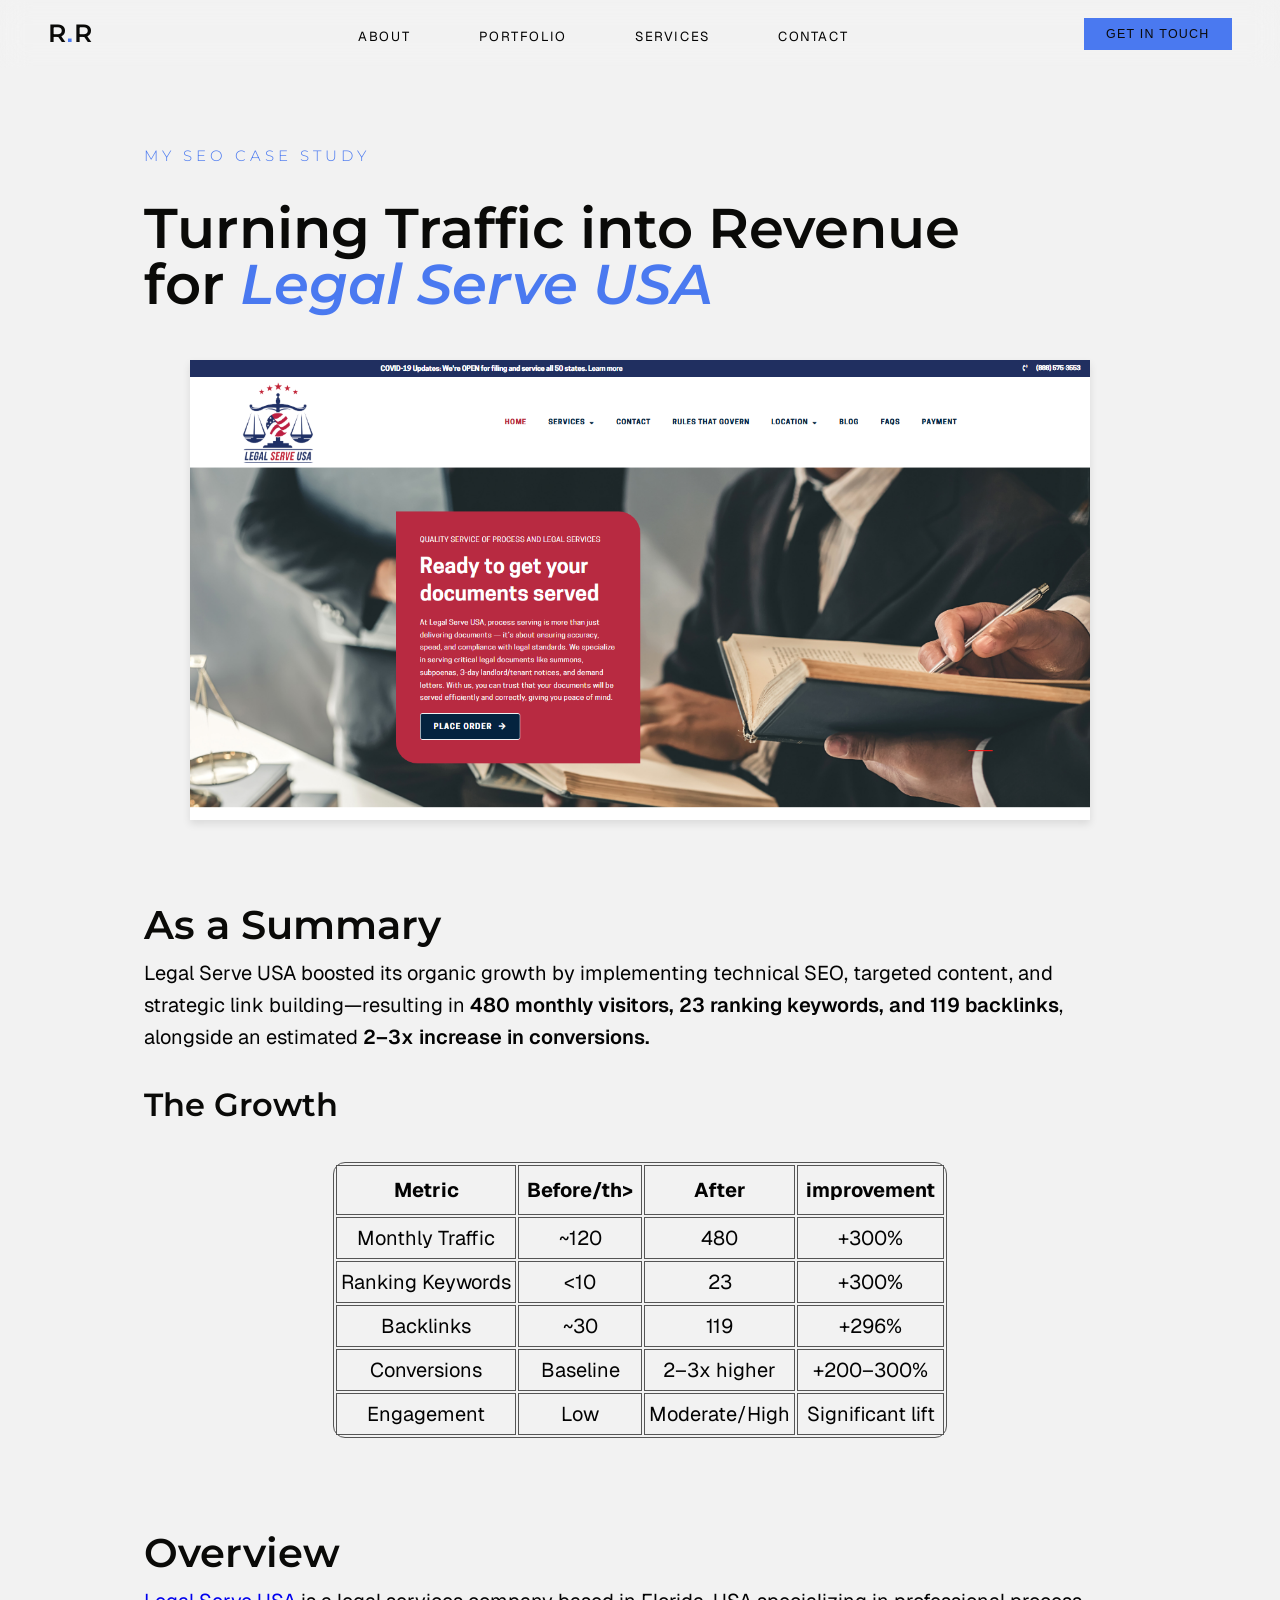
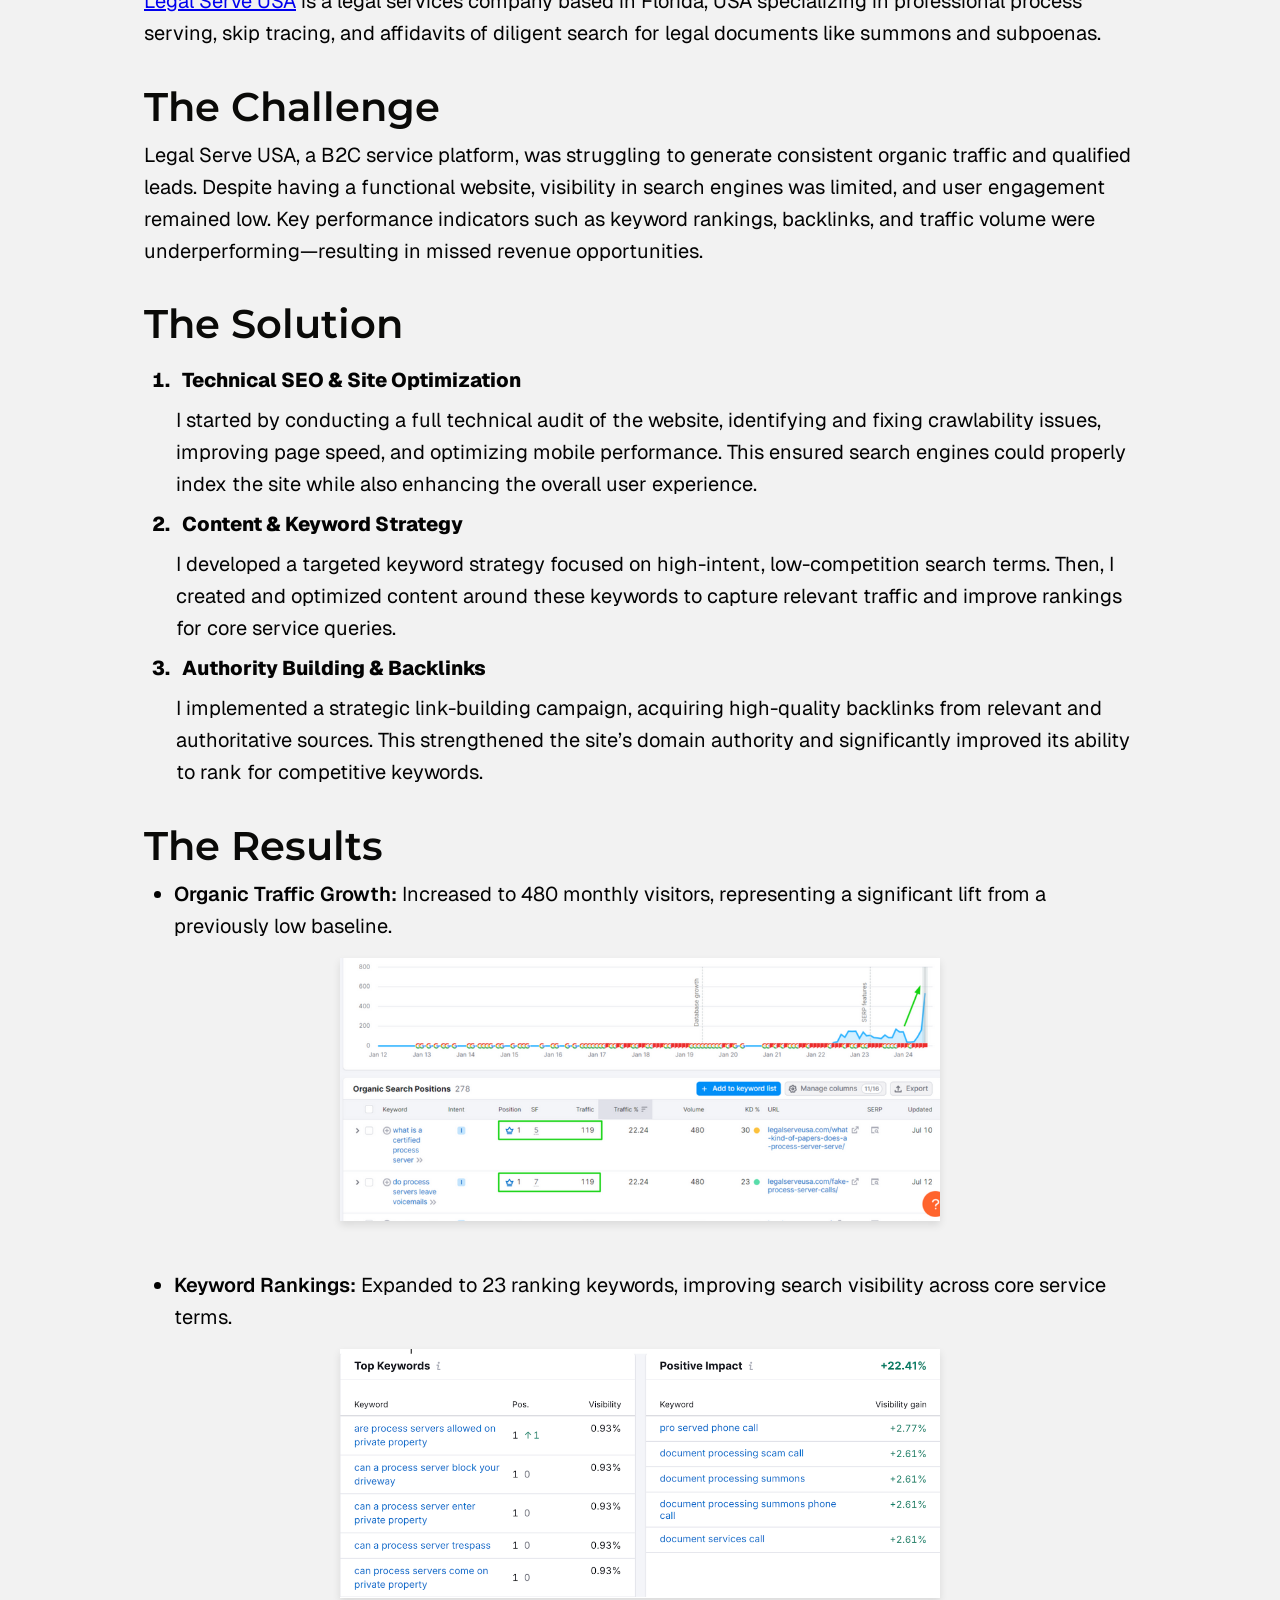
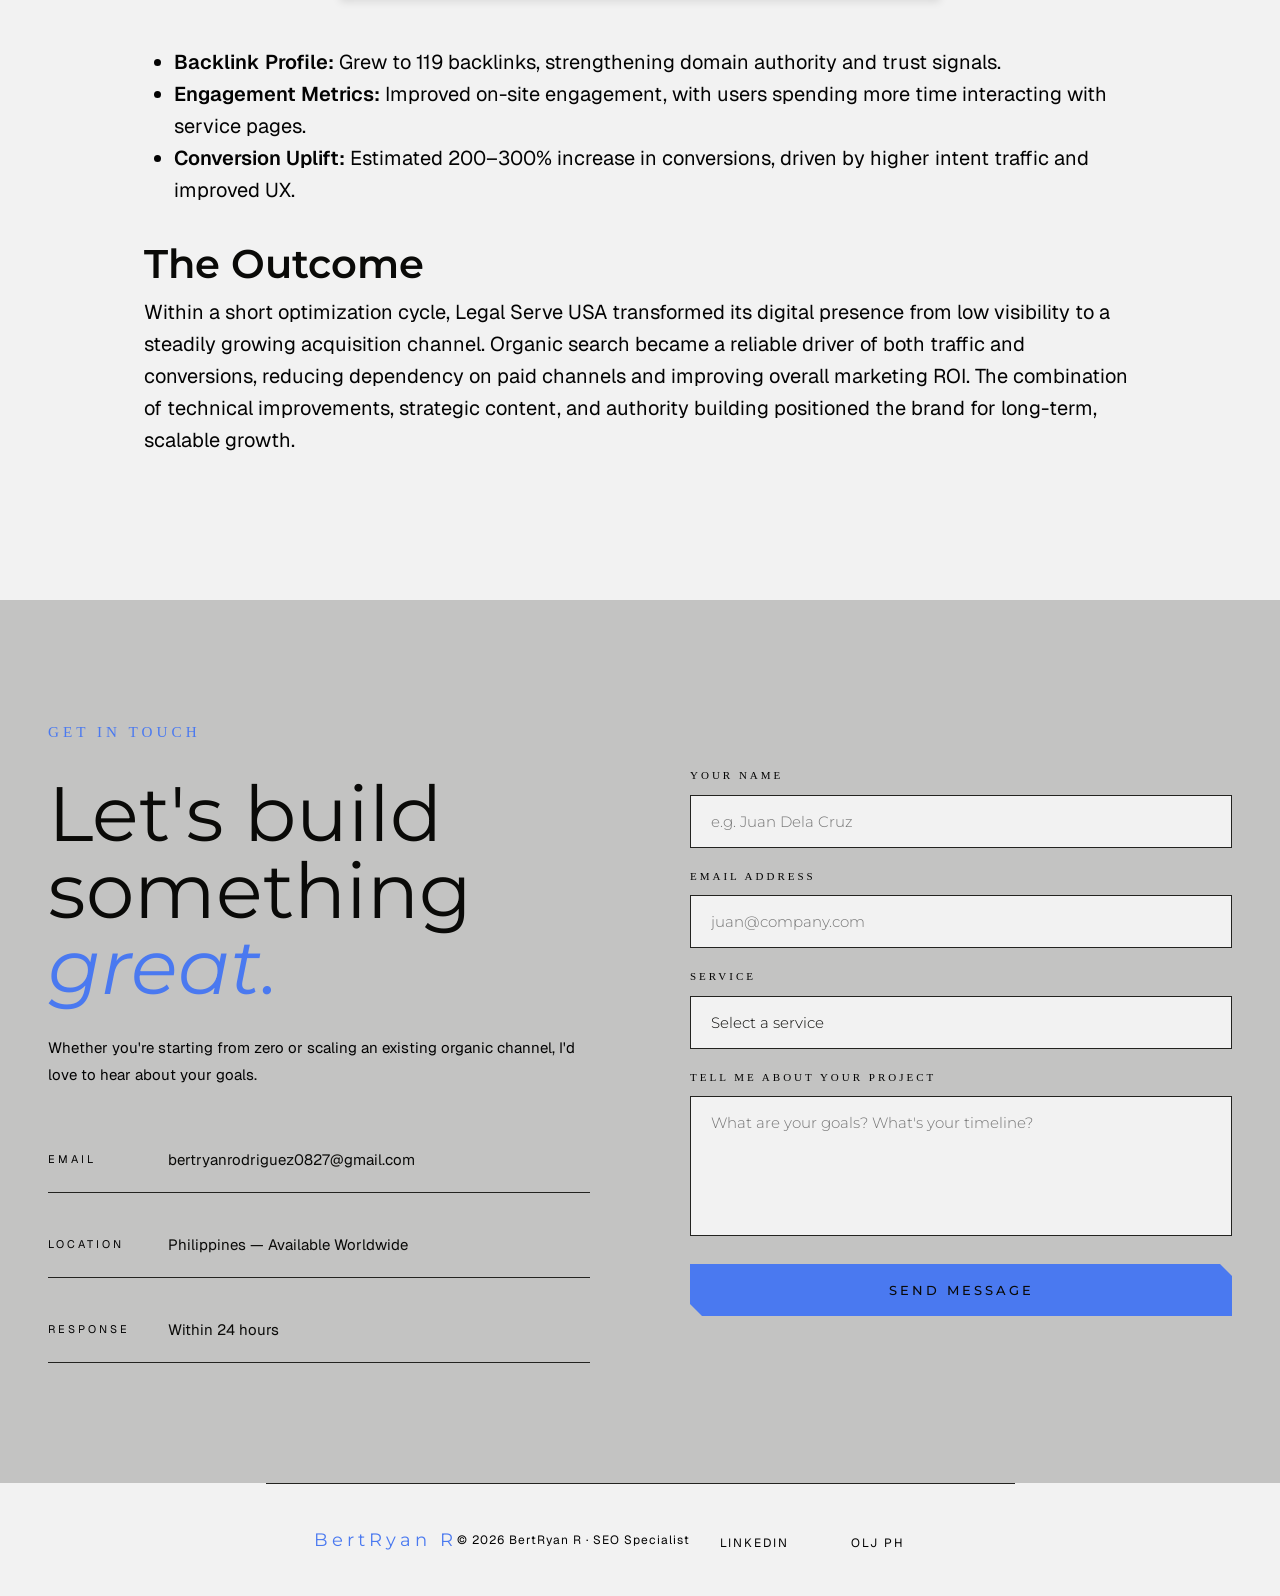
<file: LSUSA-case-study.html>
<!DOCTYPE html>
<html lang="en">

<head>
  <meta charset="UTF-8" />
  <meta name="viewport" content="width=device-width, initial-scale=1.0" />
  <title>bertryan</title>
  <link rel="preconnect" href="https://fonts.googleapis.com">
  <link rel="preconnect" href="https://fonts.gstatic.com" crossorigin>
  <link
    href="https://fonts.googleapis.com/css2?family=Geist:wght@100..900&family=Montserrat:ital,wght@0,100..900;1,100..900&display=swap"
    rel="stylesheet">
  <link rel="stylesheet" href="styles.css">
</head>

<body>
  <!--NAVBAR-->
  <nav id="navbar"> 
    <a href="#" class="nav-logo">R<span>.</span>R</a>
    <ul class="nav-links">
      <li><a href="#">About</a></li>
      <li><a href="#">Portfolio</a></li>
      <li><a href="#">Services</a></li>
      <li><a href="#">Contact</a></li>
    </ul>
    <button class="nav-cta">Get in touch</button>
  </nav>
  <!---PORTFOLIO-->
  <section id="portfolio">
    <div class="portfolio-head reveal">
      <div class="portfolio-label">
        <div class="section-label">MY SEO CASE STUDY</div>
        <h1>Turning Traffic into Revenue<br>for <em>Legal Serve USA</em></h1>
      </div>
    </div>
    <div class="reveal">
      <div class="portfolio-cover reveal">
        <img src="images/LegalServe-cover.png">
      </div>
      <br>
      <div class="hero-desc">
        <h2>As a Summary </h2>
        <p>Legal Serve USA boosted its organic growth by implementing technical SEO, targeted content, and strategic link building—resulting in <b>480 monthly visitors, 23 ranking keywords, and 119 backlinks</b>, alongside an estimated <b>2–3x increase in conversions.</b></p><br>
        <h3>The Growth</h3>
        <div class="portfolio-table">
          <table border="1">
            <tr>
              <th>Metric</th>
              <th>Before/th>
              <th>After</th>
              <th>improvement</th>
            </tr>
            <tr>
              <td>Monthly Traffic</td>
              <td>~120</td>
              <td>480</td>
              <td>+300%</td>

            </tr>
            <tr>
              <td>Ranking Keywords</td>
              <td> <10 </td>
              <td>23</td>
              <td>+300%</td>
            </tr>
            <tr>
                <td>Backlinks</td>
                <td>~30</td>
                <td>119</td>
                <td>+296%</td>
            </tr>
            <tr>
                <td>Conversions</td>
                <td>Baseline</td>
                <td>2–3x higher</td>
                <td>+200–300%</td>
            </tr>
            <tr>
                <td>Engagement</td>
                <td>Low</td>
                <td>Moderate/High</td>
                <td>Significant lift</td>
            </tr>

          </table>
        </div><br><br>
        <h2>Overview</h2>
        <p><a href="https://legalserveusa.com/">Legal Serve USA</a> is a legal services company based in Florida, USA specializing in professional process serving, skip tracing, and affidavits of diligent search for legal documents like summons and subpoenas.
        </p><br>

        <h2>The Challenge</h2>
        <p>Legal Serve USA, a B2C service platform, was struggling to generate consistent organic traffic and qualified leads. Despite having a functional website, visibility in search engines was limited, and user engagement remained low. Key performance indicators such as keyword rankings, backlinks, and traffic volume were underperforming—resulting in missed revenue opportunities.</p><br>
        
        <h2>The Solution</h2>
        <ol>
          <li style="font-weight: 800;">Technical SEO & Site Optimization</li>
          <p style="padding-left: 2rem;">I started by conducting a full technical audit of the website, identifying and fixing crawlability issues, improving page speed, and optimizing mobile performance. This ensured search engines could properly index the site while also enhancing the overall user experience.</p>
          <li style="font-weight: 800;">Content & Keyword Strategy</li>
            <p style="padding-left: 2rem;">I developed a targeted keyword strategy focused on high-intent, low-competition search terms. Then, I created and optimized content around these keywords to capture relevant traffic and improve rankings for core service queries.</p>
            <li style="font-weight: 800;">Authority Building & Backlinks</li>
         <p style="padding-left: 2rem;">I implemented a strategic link-building campaign, acquiring high-quality backlinks from relevant and authoritative sources. This strengthened the site’s domain authority and significantly improved its ability to rank for competitive keywords.</p>
        </ol>
        <br>
        <h2>The Results</h2>
        <ul>
            <li><b>Organic Traffic Growth:</b> Increased to 480 monthly visitors, representing a significant lift from a previously low baseline.</li>
              <div class="portfolio-cover reveal">
            <img src="images/LS_USA-SS.png" style="max-width: 600px;">
              </div>
            <li><b>Keyword Rankings:</b> Expanded to 23 ranking keywords, improving search visibility across core service terms.</li>
              <div class="portfolio-cover reveal">
            <img src="images/Legal-Serve-USA_Keywords.png" style="max-width: 600px;">
              </div>      
            <li><b>Backlink Profile:</b> Grew to 119 backlinks, strengthening domain authority and trust signals.</li>
            <li><b>Engagement Metrics:</b> Improved on-site engagement, with users spending more time interacting with service pages.</li>
            <li><b>Conversion Uplift:</b> Estimated 200–300% increase in conversions, driven by higher intent traffic and improved UX.</li>
        </ul>
        <br>
        <h2>The Outcome</h2>
        <p>Within a short optimization cycle, Legal Serve USA transformed its digital presence from low visibility to a steadily growing acquisition channel. Organic search became a reliable driver of both traffic and conversions, reducing dependency on paid channels and improving overall marketing ROI. The combination of technical improvements, strategic content, and authority building positioned the brand for long-term, scalable growth.</p>
        
      </div>
    </div>
  </section>
  <!-- CONTACT -->
  <section id="contact">
    <div class="contact-inner">
      <div class="contact-left reveal">
        <div class="section-label">Get In Touch</div>
        <h2>Let's build<br>something<br><em>great.</em></h2>
        <p>Whether you're starting from zero or scaling an existing organic channel, I'd love to hear about your goals.
        </p>
        <div class="contact-info">
          <div class="contact-row">
            <span class="contact-row-label">Email</span>
            <span class="contact-row-value">bertryanrodriguez0827@gmail.com</span>
          </div>
          <div class="contact-row">
            <span class="contact-row-label">Location</span>
            <span class="contact-row-value">Philippines — Available Worldwide</span>
          </div>
          <div class="contact-row">
            <span class="contact-row-label">Response</span>
            <span class="contact-row-value">Within 24 hours</span>
          </div>
        </div>
      </div>
      <div class="reveal">
        <form class="contact-form" onsubmit="return false;">
          <div class="form-field">
            <label>Your Name</label>
            <input type="text" placeholder="e.g. Juan Dela Cruz">
          </div>
          <div class="form-field">
            <label>Email Address</label>
            <input type="email" placeholder="juan@company.com">
          </div>
          <div class="form-field">
            <label>Service</label>
            <select>
              <option value="" disabled selected>Select a service</option>
              <option>Technical SEO Audit</option>
              <option>Content Strategy</option>
              <option>Link Building</option>
              <option>Full SEO Strategy</option>
              <option>SEO Consulting</option>
            </select>
          </div>
          <div class="form-field">
            <label>Tell me about your project</label>
            <textarea placeholder="What are your goals? What's your timeline?"></textarea>
          </div>
          <button type="submit" class="form-submit">Send Message</button>
        </form>
      </div>
    </div>
  </section>
  <!--FOOTER-->
  <footer>
    <div class="footer-logo">BertRyan R</div>
    <p class="footer-copy">© 2026 BertRyan R · SEO Specialist</p>
    <ul class="footer-links">
      <li><a href="#">LinkedIn</a></li>
      <li><a href="#">OLJ PH</a></li>
      <li><a href="#"></a></li>
    </ul>
  </footer>

  <script src="script.js" defer></script>

</body>
</file>
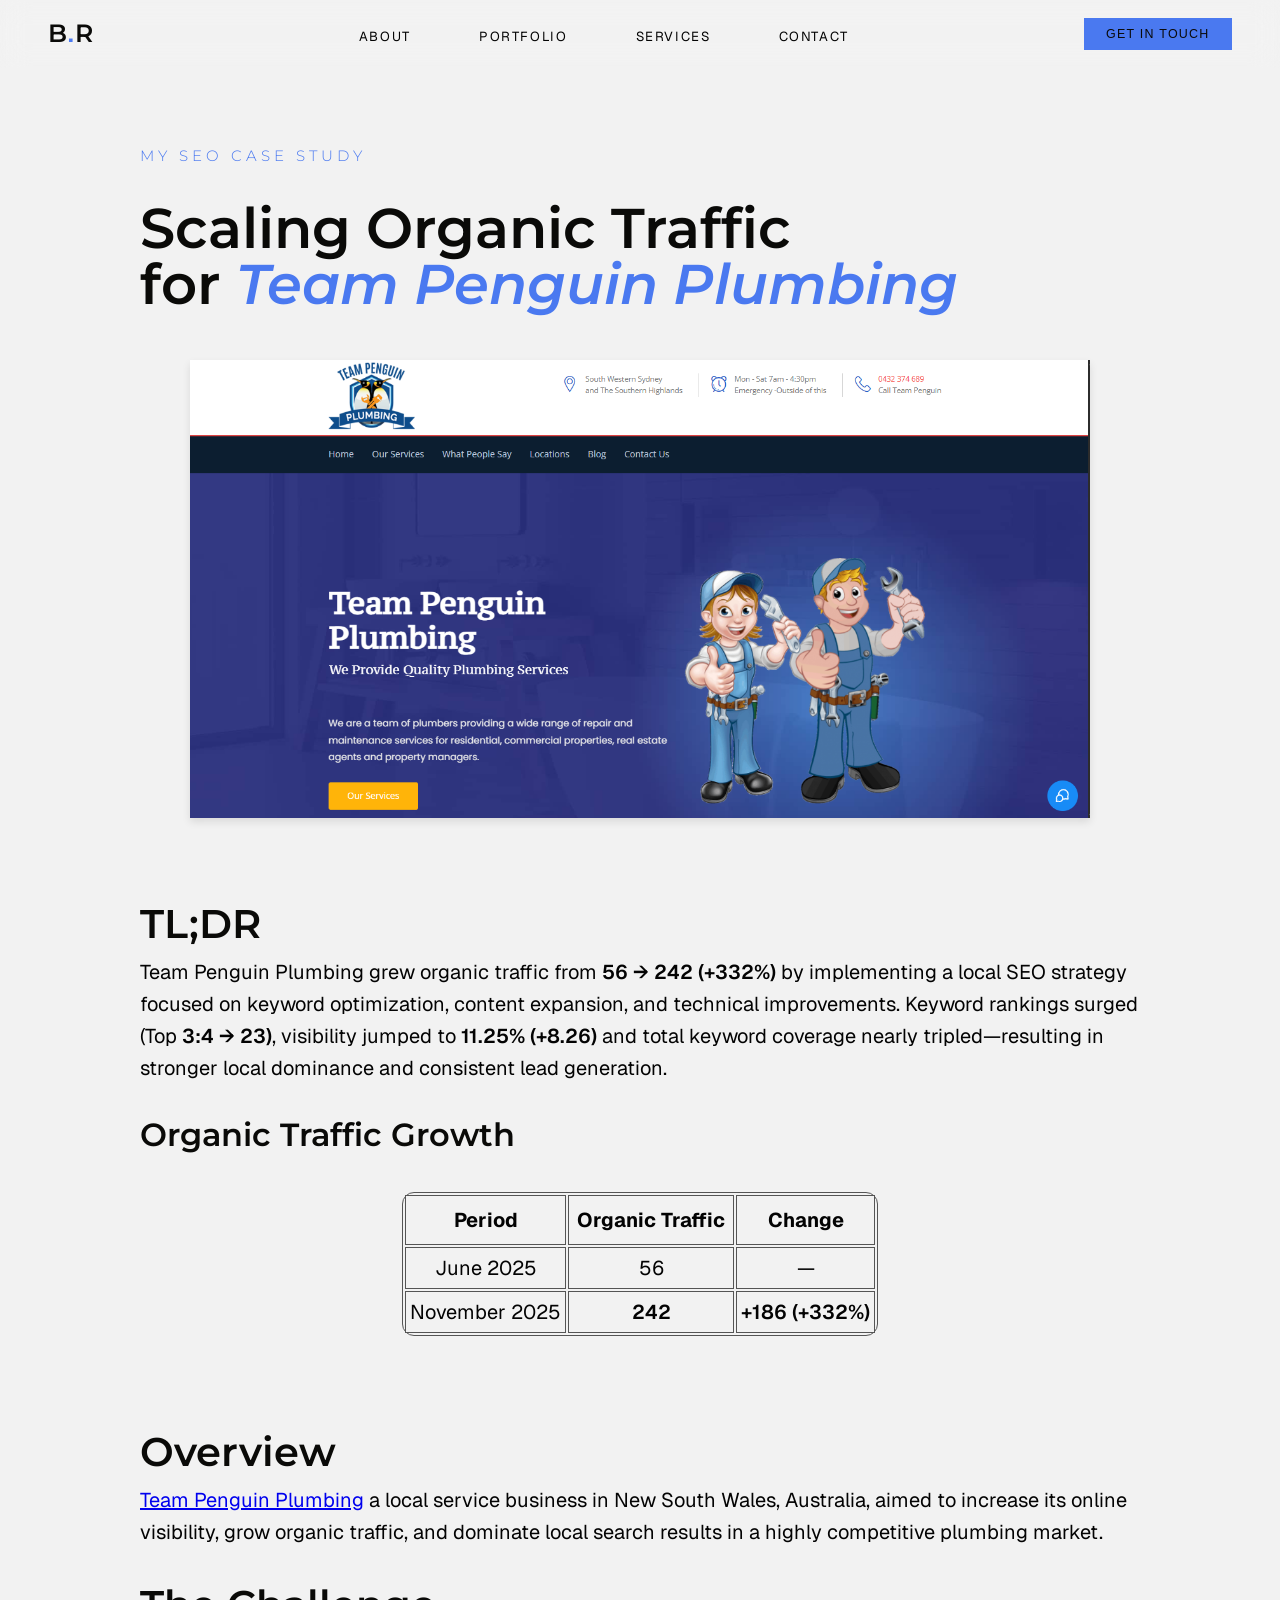
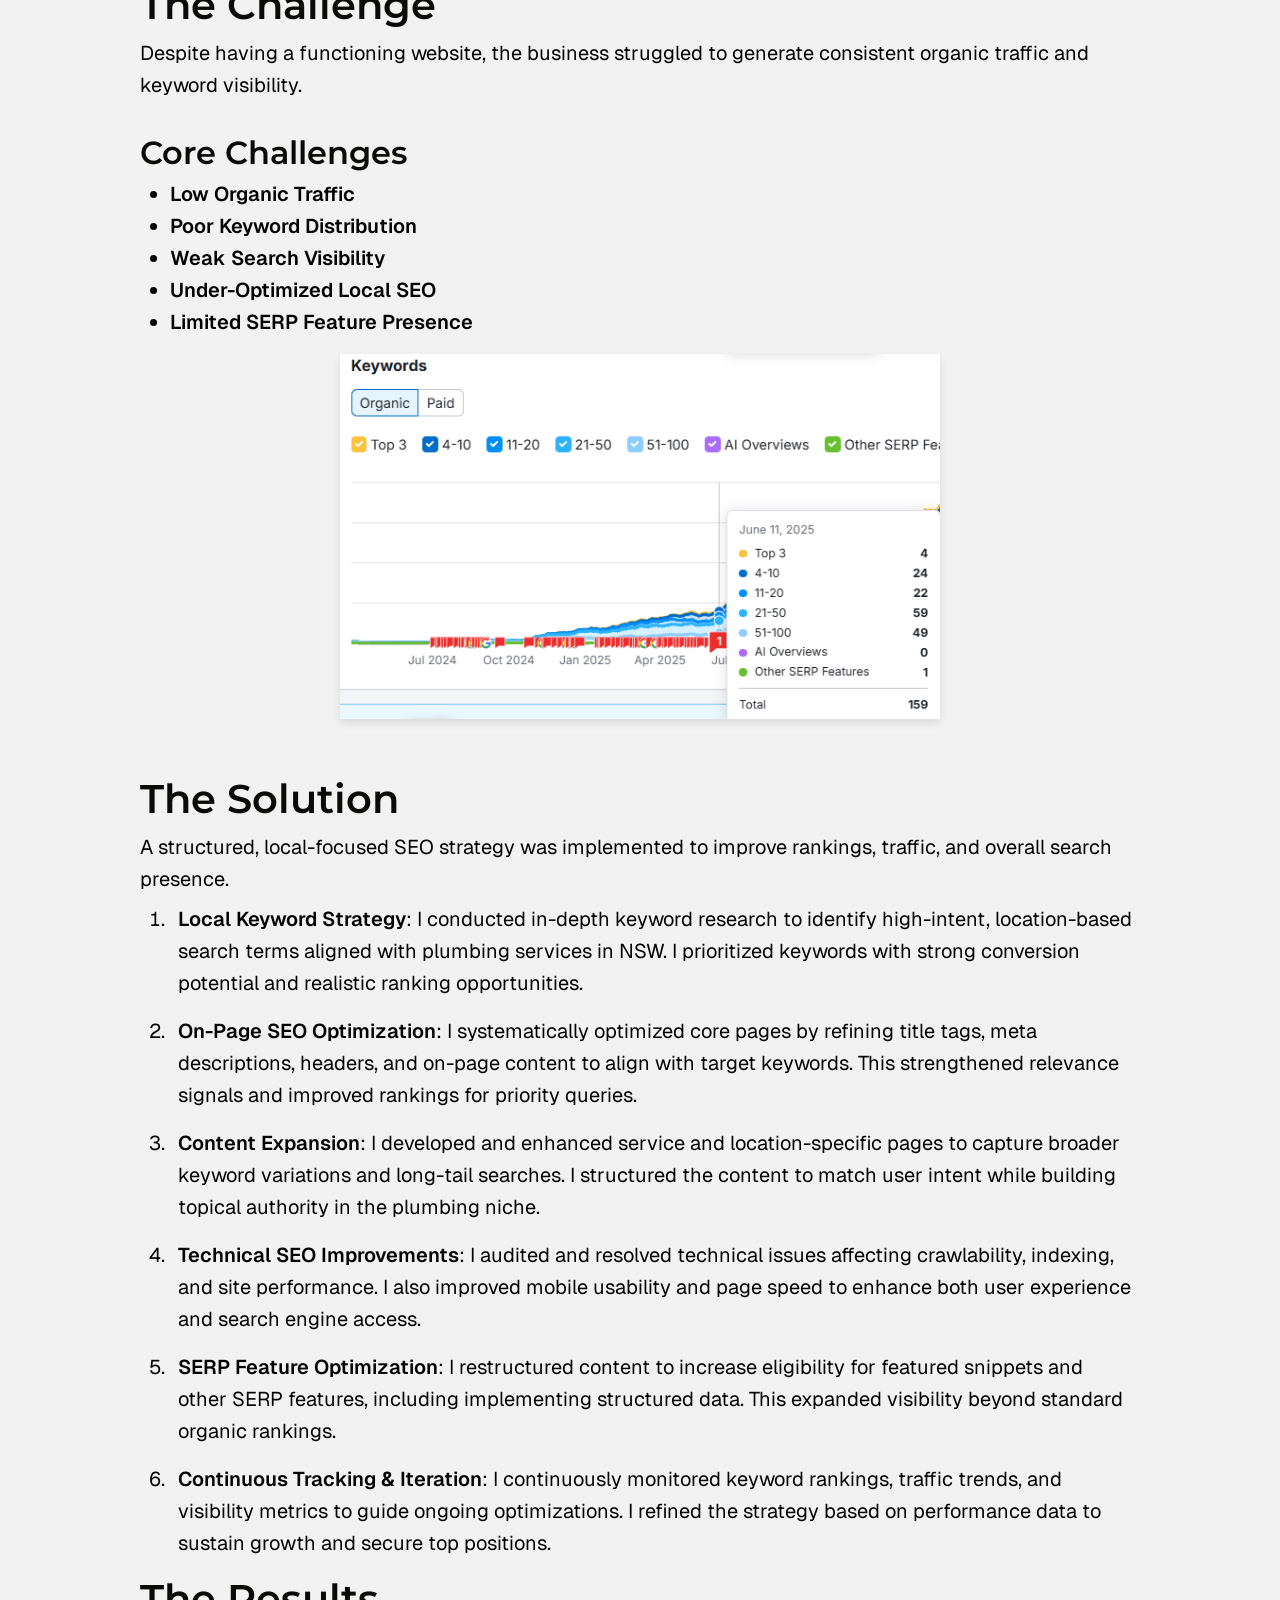
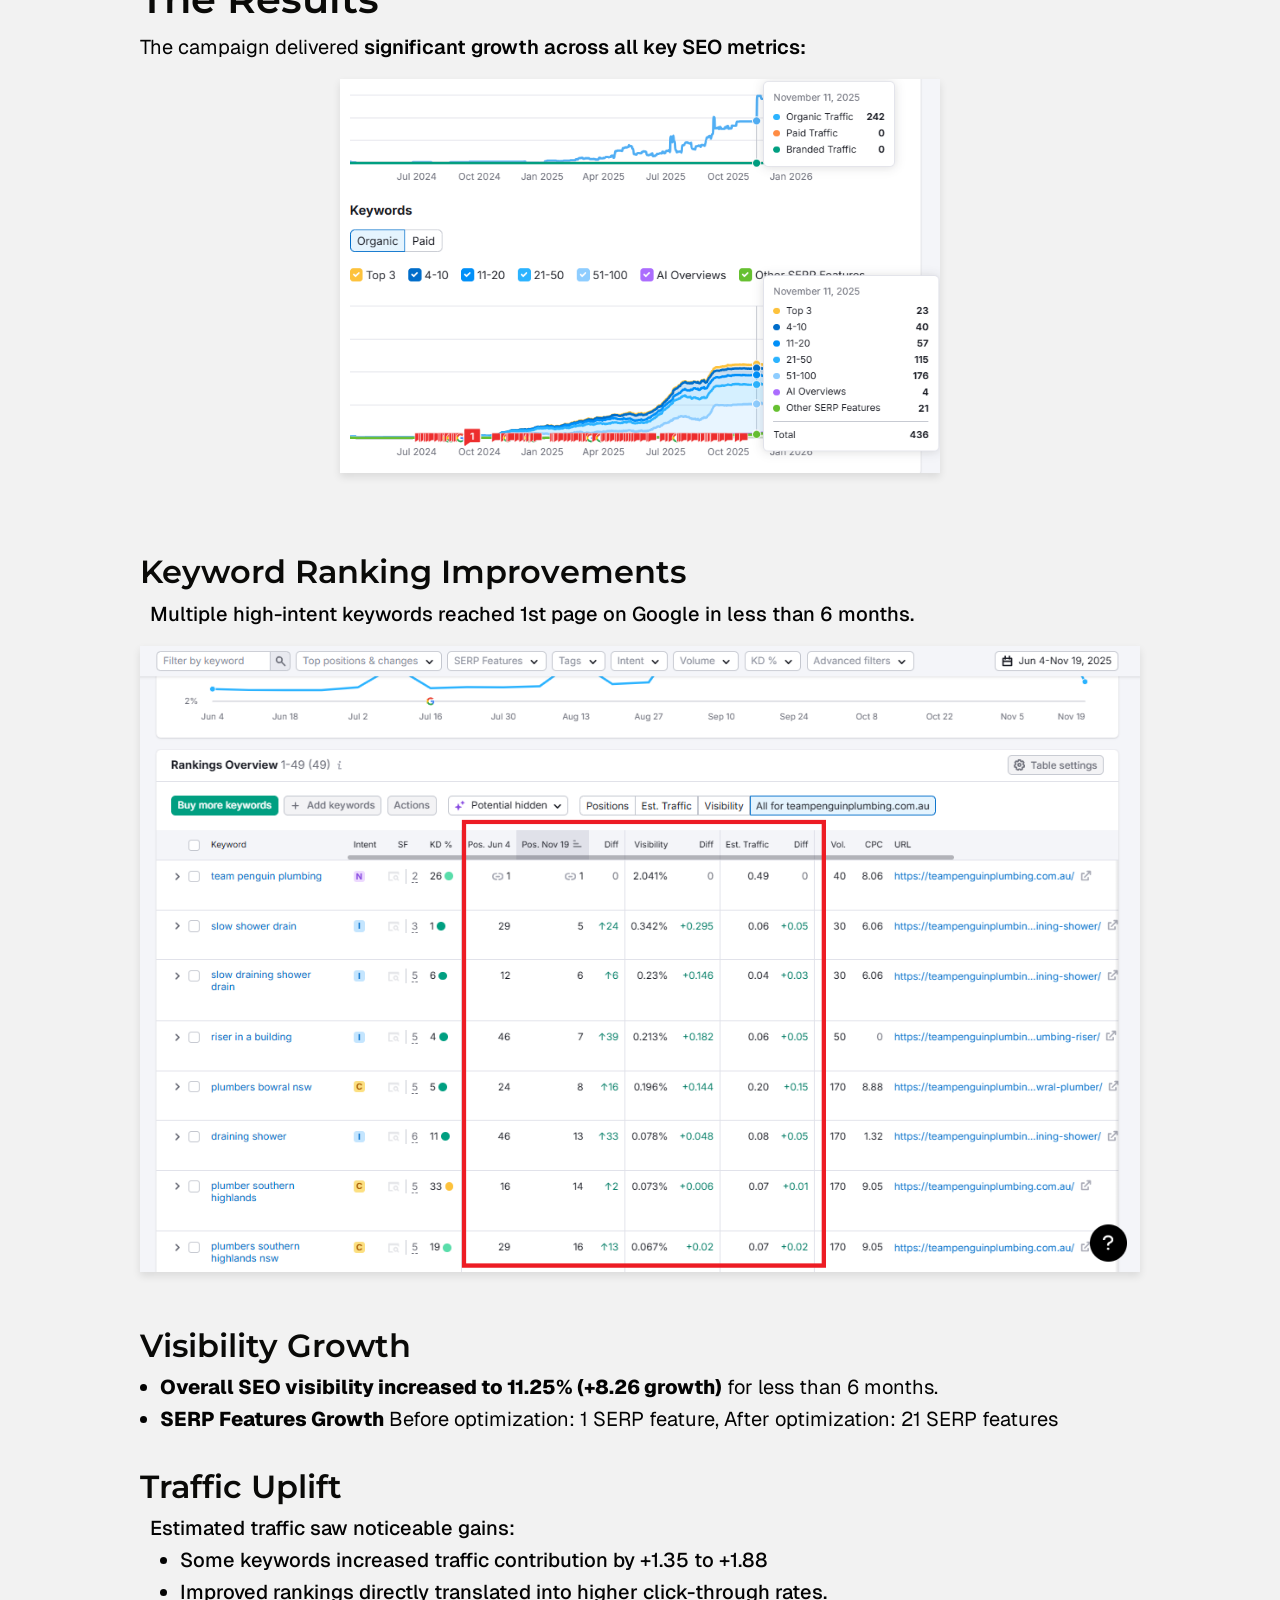
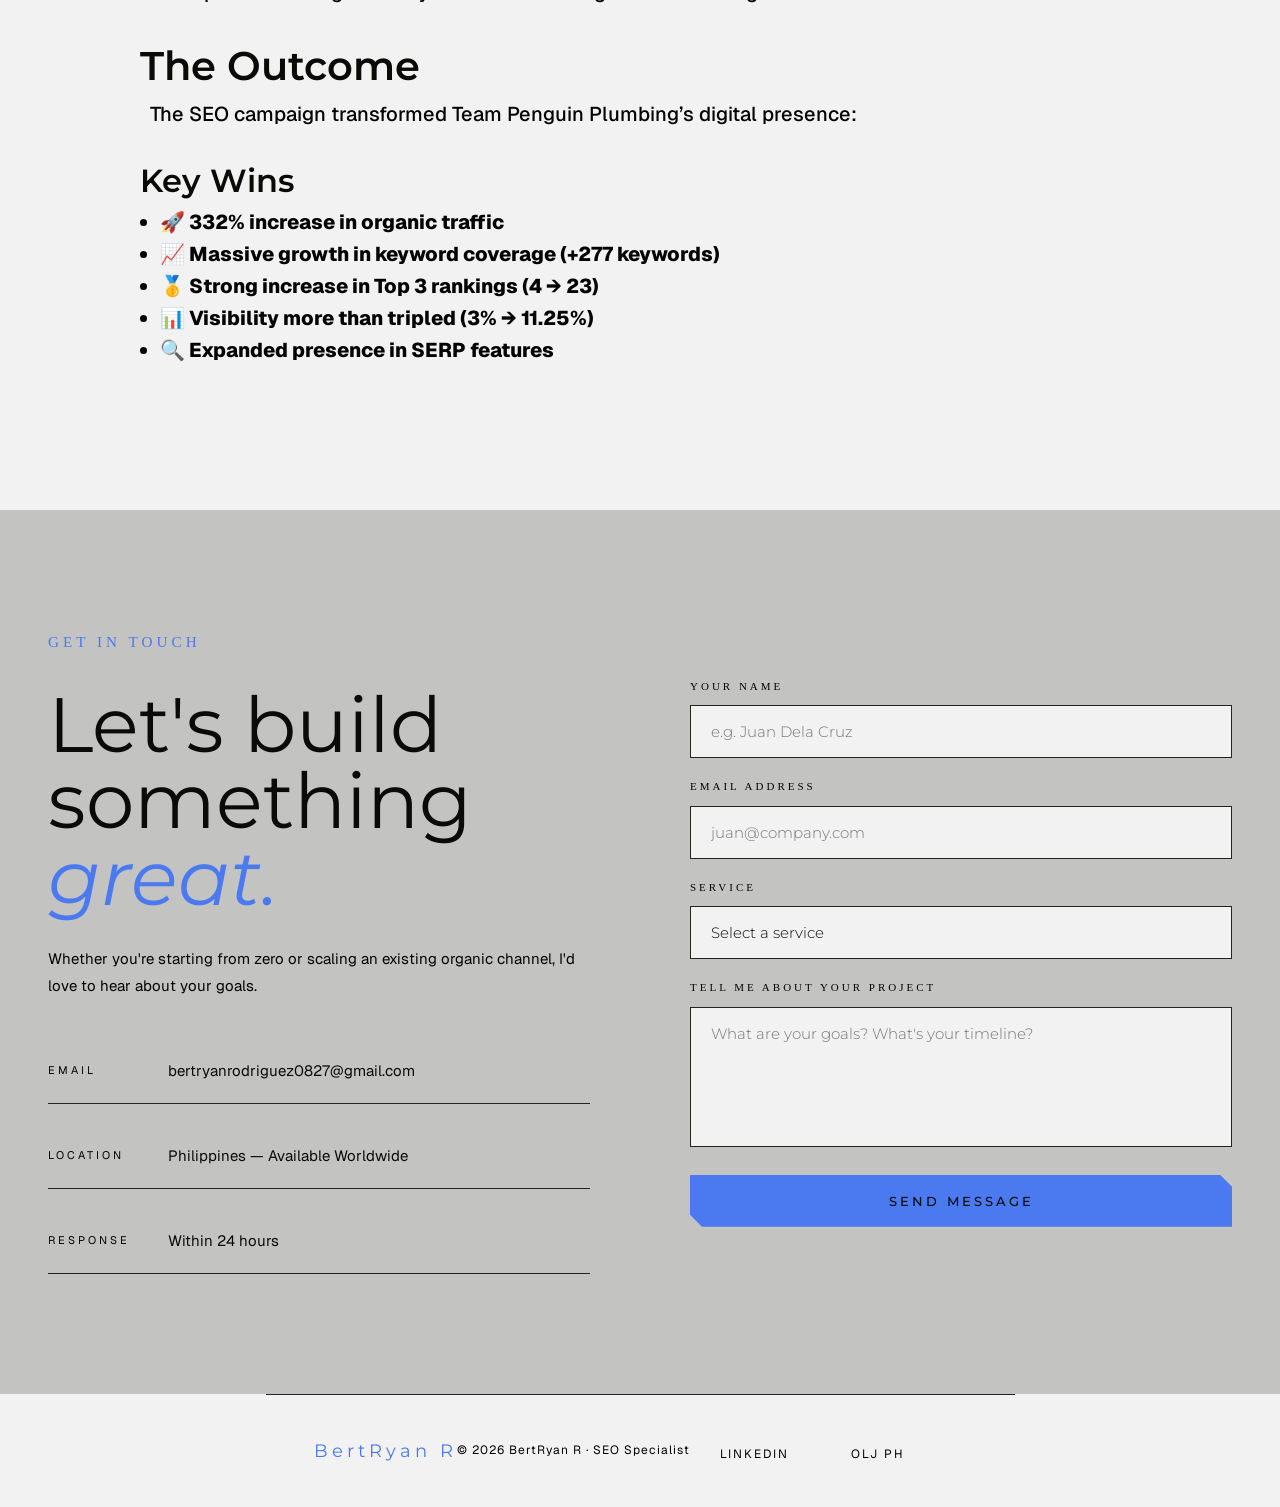
<file: TPP-case-study.html>
<!DOCTYPE html>
<html lang="en">

<head>
  <meta charset="UTF-8" />
  <meta name="viewport" content="width=device-width, initial-scale=1.0" />
  <title>bertryan</title>
  <link rel="preconnect" href="https://fonts.googleapis.com">
  <link rel="preconnect" href="https://fonts.gstatic.com" crossorigin>
  <link
    href="https://fonts.googleapis.com/css2?family=Geist:wght@100..900&family=Montserrat:ital,wght@0,100..900;1,100..900&display=swap"
    rel="stylesheet">
  <link rel="stylesheet" href="styles.css">
</head>

<body>
  <!--NAVBAR-->
  <nav id="navbar">
    <a href="#" class="nav-logo">B<span>.</span>R</a>
    <ul class="nav-links">
      <li><a href="#">About</a></li>
      <li><a href="#">Portfolio</a></li>
      <li><a href="#">Services</a></li>
      <li><a href="#">Contact</a></li>
    </ul>
    <button class="nav-cta">Get in touch</button>
  </nav>
  <!---PORTFOLIO-->
  <section id="portfolio">
    <div class="portfolio-head reveal">
      <div class="portfolio-label">
        <div class="section-label">MY SEO CASE STUDY</div>
        <h1>Scaling Organic Traffic <br>for <em>Team Penguin Plumbing</em></h1>
      </div>
    </div>
    <div class="reveal">
      <div class="portfolio-cover reveal">
        <img src="images/TPP-cover.png">
      </div>
      <br>
      <div class="hero-desc">
        <h2>TL;DR</h2>
        <p>Team Penguin Plumbing grew organic traffic from <b>56 → 242 (+332%)</b> by implementing a local SEO strategy
          focused on keyword optimization, content expansion, and technical improvements. Keyword rankings surged (Top
          <b>3:4 → 23)</b>, visibility jumped to <b>11.25% (+8.26) </b> and total keyword coverage nearly
          tripled—resulting in stronger local dominance and consistent lead generation.
        </p><br>
        <h3>Organic Traffic Growth</h3>
        <div class="portfolio-table">
          <table border="1">
            <tr>
              <th>Period</th>
              <th>Organic Traffic</th>
              <th>Change</th>
            </tr>
            <tr>
              <td>June 2025</td>
              <td>56</td>
              <td>—</td>

            </tr>
            <tr>
              <td>November 2025</td>
              <td><b>242</b></td>
              <td><b>+186 (+332%)</b></td>

            </tr>

          </table>
        </div><br><br>
        <h2>Overview</h2>
        <p><a href="https://teampenguinplumbing.com.au/">Team Penguin Plumbing</a> a local service business in New South
          Wales, Australia, aimed to increase its online visibility, grow organic traffic, and dominate local search
          results in a
          highly competitive plumbing market.
        </p><br>

        <h2>The Challenge</h2>
        <p>Despite having a functioning website, the business struggled to generate consistent organic traffic and
          keyword visibility.</p><br>
        <h3>Core Challenges</h3>
        <ul>
          <li><b>Low Organic Traffic</b></li>
          <li><b>Poor Keyword Distribution</b></li>
          <li><b>Weak Search Visibility</b></li>
          <li><b>Under-Optimized Local SEO</b></li>
          <li><b>Limited SERP Feature Presence</b></li>
        </ul>
        <div class="portfolio-cover reveal">
          <img src="images/june-oraganic-kw.png" style="max-width: 600px;">
        </div>
        <h2>The Solution</h2>
        <p>A structured, local-focused SEO strategy was implemented to improve rankings, traffic, and overall search
          presence.</p>
        <ol>
          <li><b>Local Keyword Strategy</b>: I conducted in-depth keyword research to identify high-intent,
            location-based search terms aligned with
            plumbing services in NSW. I prioritized keywords with strong conversion potential and realistic ranking
            opportunities.
          </li>

          <li><b>On-Page SEO Optimization</b>: I systematically optimized core pages by refining title tags, meta
            descriptions, headers, and on-page content to align with target keywords. This strengthened relevance
            signals and improved rankings for priority queries.</li>
          <li><b>Content Expansion</b>: I developed and enhanced service and location-specific pages to capture broader
            keyword variations and long-tail searches. I structured the content to match user intent while building
            topical authority in the plumbing niche.</li>
          <li><b>Technical SEO Improvements</b>: I audited and resolved technical issues affecting crawlability,
            indexing, and site performance. I also improved mobile usability and page speed to enhance both user
            experience and search engine access.</li>
          <li><b>SERP Feature Optimization</b>: I restructured content to increase eligibility for featured snippets and
            other SERP features, including implementing structured data. This expanded visibility beyond standard
            organic rankings.</li>
          <li><b>Continuous Tracking & Iteration</b>: I continuously monitored keyword rankings, traffic trends, and
            visibility metrics to guide ongoing optimizations. I refined the strategy based on performance data to
            sustain growth and secure top positions.</li>
        </ol>

        <h2>The Results</h2>
        <p>The campaign delivered <b>significant growth across all key SEO metrics:</b></p>
        <div class="portfolio-cover reveal">
          <img src="images/organic-kw-nov.png" style="max-width: 600px;">
        </div>
        <br>
        <h3>Keyword Ranking Improvements</h3>
        <p style="font-weight: 500; padding-left: 10px;"> Multiple high-intent keywords reached 1st page on Google in less than 6 months.</p>
        <div class="portfolio-cover reveal">
          <img src="images/kw-ranking-improvements.png" style="max-width: 1000px;">
        </div>
        <h3>Visibility Growth</h3>
        <ul>
          <li style="margin-left: 20px;"><span style="font-weight: 800;">Overall SEO visibility increased to 11.25%
              (+8.26
              growth)</span> for less than 6 months.</li>
          <li style="margin-left: 20px;"><span style="font-weight: 800;">SERP Features Growth</span> Before
            optimization: 1 SERP feature, After optimization: 21 SERP features</li>
        </ul><br>
        <h3>Traffic Uplift</h3>
        <p style="font-weight: 500; padding-left: 10px;">Estimated traffic saw noticeable gains:</p>
        <ul>
          <li style="margin-left: 40px;"><span style="font-weight: 500;">Some keywords increased traffic contribution by
              +1.35 to +1.88</span></li>
          <li style="margin-left: 40px;"><span style="font-weight: 500;">Improved rankings directly translated into
              higher
              click-through
              rates.</span></li>
        </ul>
        <br>
        <h2>The Outcome</h2>
        <p style="font-weight: 500; padding-left: 10px;">The SEO campaign transformed Team Penguin Plumbing’s digital
          presence:</p><br>
        <h3>Key Wins</h3>
        <ul>
          <li style="margin-left: 20px; font-weight: 800;">🚀 332% increase in organic traffic</li>
          <li style="margin-left: 20px; font-weight: 800;">📈 Massive growth in keyword coverage (+277 keywords)</li>
          <li style="margin-left: 20px; font-weight: 800;">🥇 Strong increase in Top 3 rankings (4 → 23)</li>
          <li style="margin-left: 20px; font-weight: 800;">📊 Visibility more than tripled (3% → 11.25%)</li>
          <li style="margin-left: 20px; font-weight: 800;">🔍 Expanded presence in SERP features</li>
        </ul>
      </div>
    </div>
  </section>
  <!-- CONTACT -->
  <section id="contact">
    <div class="contact-inner">
      <div class="contact-left reveal">
        <div class="section-label">Get In Touch</div>
        <h2>Let's build<br>something<br><em>great.</em></h2>
        <p>Whether you're starting from zero or scaling an existing organic channel, I'd love to hear about your goals.
        </p>
        <div class="contact-info">
          <div class="contact-row">
            <span class="contact-row-label">Email</span>
            <span class="contact-row-value">bertryanrodriguez0827@gmail.com</span>
          </div>
          <div class="contact-row">
            <span class="contact-row-label">Location</span>
            <span class="contact-row-value">Philippines — Available Worldwide</span>
          </div>
          <div class="contact-row">
            <span class="contact-row-label">Response</span>
            <span class="contact-row-value">Within 24 hours</span>
          </div>
        </div>
      </div>
      <div class="reveal">
        <form class="contact-form" onsubmit="return false;">
          <div class="form-field">
            <label>Your Name</label>
            <input type="text" placeholder="e.g. Juan Dela Cruz">
          </div>
          <div class="form-field">
            <label>Email Address</label>
            <input type="email" placeholder="juan@company.com">
          </div>
          <div class="form-field">
            <label>Service</label>
            <select>
              <option value="" disabled selected>Select a service</option>
              <option>Technical SEO Audit</option>
              <option>Content Strategy</option>
              <option>Link Building</option>
              <option>Full SEO Strategy</option>
              <option>SEO Consulting</option>
            </select>
          </div>
          <div class="form-field">
            <label>Tell me about your project</label>
            <textarea placeholder="What are your goals? What's your timeline?"></textarea>
          </div>
          <button type="submit" class="form-submit">Send Message</button>
        </form>
      </div>
    </div>
  </section>
  <!--FOOTER-->
  <footer>
    <div class="footer-logo">BertRyan R</div>
    <p class="footer-copy">© 2026 BertRyan R · SEO Specialist</p>
    <ul class="footer-links">
      <li><a href="#">LinkedIn</a></li>
      <li><a href="#">OLJ PH</a></li>
      <li><a href="#"></a></li>
    </ul>
  </footer>

  <script src="script.js" defer></script>

</body>
</file>
<file: styles.css>
*,
*::before,
*::after {
  box-sizing: border-box;
  margin: 0;
  padding: 0;
}


:root {
  --bg: #F2F2F2;
  --surface: #c3c3c2;
  --surface2: #9db3d2;
  --accent: #4a79f0;
  --accent2: #f0e840;
  --text: #0a0a08;
  --muted: #030303;
  --border: #232320;
}

.montserrat h1 {
  font-family: "Montserrat", sans;
  font-optical-sizing: auto;
  font-style: normal;
}

.geist p {
  font-family: "Geist", sans-serif;
  font-optical-sizing: auto;
  font-style: normal;
}

body {
  display: flex;
  flex-direction: column;
  justify-content: center; 
  align-items: center;;
  background: var(--bg);
  color: var(--text);
  width: 100%;
  margin: auto;
  line-height: 1.6;
}

h1 {
  font-family: "Montserrat", sans-serif;
  font-optical-sizing: auto;
  font-size: clamp(2rem, 5vw, 3.5rem);
  font-weight: 600;
  line-height: normal;
  color: var(--text);
  text-align: left;
  justify-content: center;
  align-items: center;
}

h2 {
  font-weight: 600;
  font-size: clamp(1.75rem, 4vw, 2.5rem);
  font-family: "Montserrat", sans-serif;
}

h3 {
  font-size: clamp(1.5rem, 3vw, 2rem);
  font-weight: 600;
  font-family: "Montserrat", sans-serif;
}

h2,
h3 {
  line-height: 1.6;
}

img {
  border: 2px solid #4a79f0;
  border-radius: 16px;
}

p,
li,
ul,
table {
  font-size: 1.25rem;
  color: var(--muted);
  line-height: 1.6;
  font-family: "Geist";
  font-weight: 100px;
}

li {
  margin-left: 30px;
}

b {
  font-weight: 600;
}
span {
font-family: "Geist", sans-serif;
}




/* ── NAVBAR ── */
nav {
  position: fixed;
  top: 0;
  left: 0;
  right: 0;
  z-index: 100;
  display: flex;
  align-items: center;
  justify-content: space-between;
  padding: 0 3rem;
  height: 68px;
  background: var(--nav-bg);
  border-bottom: 1px solid var(--nav-border);
  backdrop-filter: blur(14px);
  -webkit-backdrop-filter: blur(14px);

  /* transition for opacity + translateY */
  transition: opacity 0.4s ease, transform 0.4s ease;
}

nav.hidden {
  opacity: 0;
  transform: translateY(-100%);
  pointer-events: none;
}

.nav-logo {
  font-family: "Montserrat", sans-serif;
  font-size: 1.55rem;
  font-weight: 600;
  letter-spacing: 0.04em;
  color: var(--text);
  text-decoration: none;
}

.nav-logo span {
  color: var(--accent);
}

.nav-links {
  display: flex;
  gap: 2.4rem;
  list-style: none;
}

.nav-links a {
  font-size: 0.82rem;
  font-weight: 400;
  letter-spacing: 0.12em;
  text-transform: uppercase;
  color: var(--muted);
  text-decoration: none;
  position: relative;
  transition: color 0.25s;
}

.nav-links a::after {
  content: '';
  position: absolute;
  bottom: -3px;
  left: 0;
  width: 0;
  height: 1px;
  background: var(--accent);
  transition: width 0.3s ease;
}

.nav-links a:hover {
  color: var(--text);
}

.nav-links a:hover::after {
  width: 100%;
}

.nav-cta {
  font-size: 0.78rem;
  font-weight: 500;
  letter-spacing: 0.1em;
  text-transform: uppercase;
  color: #0a0a0a;
  background: var(--accent);
  border: none;
  padding: 0.55rem 1.4rem;
  cursor: pointer;
  transition: background 0.25s, transform 0.2s;
}

.nav-cta:hover {
  background: #d9bc84;
  transform: translateY(-1px);
}

/***CARDS***/
.case-study {
  display: flex;
  justify-content: space-between;
  gap: 1rem;
}

.cards {
  height: auto;
  width: 300px;
  box-shadow: 0 4px 6px 4px rgba(0, 0, 0, 0.1), 0 2px 4px -2px rgba(0, 0, 0, 0.05);
  border: none;
  border-radius: 1px;
  cursor: pointer;
  padding: 1rem;
  position: relative;
  overflow: hidden;
  background-color: rgba(255, 255, 255, 0.2);
  backdrop-filter: blur(4px);
  -webkit-backdrop-filter: blur(4px);
}

.cards:hover {
  border: 2px solid var(--accent);
  background: #F2F2F2;
  img {
    border: 2px solid var(--accent);
        box-shadow: 0 4px 6px 4px rgba(0, 0, 0, 0.1), 0 2px 4px -2px rgba(0, 0, 0, 0.05);

  }

  h3 {color: black}

.card-text {
  opacity: 1;
  text-align: center;
}
}

.cards h3 { line-height: 1;
text-align: center;
color: #333;}



ol li {
  padding: 0.5rem;
}

.cards img {
  display: block;
  margin-left: auto;
  margin-right: auto;
  margin-top: 1rem;
  margin-bottom: 1rem;
  object-fit: cover;
  object-position: top;
  max-width: 250px;
  border-radius: 4px;
  border: none;
}

.cards p {
  line-height: 0.5;
  color: #555555;
  font-size: 1rem;
}

.card-text {
  position: absolute;
  bottom: 0;
  left: 0;
  right: 0;
  background-color: rgba(255, 255, 255, 0.2);
  backdrop-filter: blur(2px);
  -webkit-backdrop-filter: blur(2px);
  padding: 20px;
  opacity: 0;
  transition: opacity 0.3s ease-in-out;
}


/**PORTFOLIO***/
#portfolio {
  margin: 6rem;
  padding: 3rem;
  font-family: "Montserrat", sans-serif;
  background: var(--bg);
  color: var(--text);
}

.portfolio-head {
  display: flex;
  justify-content: space-between;
  align-items: flex-end;
  margin-bottom: 2rem;
  align-content: center;
  align-items: center;
}

.portfolio-label h1 {
  line-height: 1;
}

.section-label {
  font-size: 0.95rem;
  font-weight: 300;
  letter-spacing: 4px;
  text-transform: uppercase;
  color: var(--accent);
  display: flex;
  align-items: center;
  padding-bottom: 2rem;
}
.portfolio-label em {
  font-style: italic;
  color: var(--accent);
}
.portfolio-table {
  padding: 2rem;
  display: flex;
  align-items: center;
  justify-content: center;
  
}

table {
  border-radius: 12px;
  border-color: #555555;
}

th {
  text-align: center;
  padding: 8px;
}

td {
  text-align: center;
  padding: 4px;
}

table,
th,
td {
  border: 1px solid #555555;
}


.portfolio-cover {
  display: flex;
  align-items: center;
  justify-content: center;
}

.portfolio-cover img {
  max-width: 900px;
  margin: 1rem 0 3rem 0;
  border-radius: 0px;
  border: none;
  box-shadow: 0 4px 8px rgba(0, 0, 0, 0.1);
}


/* ── DEMO PAGE CONTENT ── */
.hero {
  max-width: auto;
  display: flex;
  flex-direction: column;
  align-items: center;
  justify-content: center;
  flex-direction: column;
  padding: 5rem 15rem 0rem 15rem;
  border-top: 1px solid var(--nav-border);
  background-color: #c3c3c2;
}

.hero-eyebrow {
  font-size: 0.95rem;
  font-weight: 200;
  letter-spacing: 0.25em;
  text-transform: uppercase;
  color: var(--accent);
}

.hero-pic-container {
  display: flex;
  justify-content: space-between;
}
.hero h1 {
  max-width: 568px;
  font-family: "Montserrat", sans-serif;
  font-size: clamp(3rem, 8vw, 6rem);
  font-weight: 600;
  line-height: 1.05;
  color: var(--text);
}

.hero p {
  max-width: auto;
  font-size: 1.25rem;
  color: var(--muted);
  line-height: 1.6;
}
.hero-button1 {
  width: 300px; height: 50px;
}
.hero-button2 {
  width: 300px; height: 50px;
}
.hero-btn-container{
  display: flex;
  width: 500px; height: 100px;
  align-items: center;
}
.scroll-hint {
  position: absolute;
  bottom: 2.5rem;
  left: 50%;
  transform: translateX(-50%);
  display: flex;
  flex-direction: column;
  align-items: center;
  gap: 0.5rem;
  font-size: 0.68rem;
  letter-spacing: 0.18em;
  text-transform: uppercase;
  color: var(--muted);
  animation: nudge 2.2s ease-in-out infinite;
}

.scroll-hint::after {
  content: '';
  width: 1px;
  height: 40px;
  background: linear-gradient(to bottom, var(--accent), transparent);
}

@keyframes nudge {

  0%,
  100% {
    transform: translateX(-50%) translateY(0);
  }

  50% {
    transform: translateX(-50%) translateY(6px);
  }
}

.section {
  height: 100vh;
  width: 100vw;
  display: flex;
  flex-direction: column;
  align-items: center;
  justify-content: center;
  gap: 1rem;
  padding: 0rem 2rem;
  border-top: 1px solid var(--nav-border);
  background-image: url(images/bg-portfolio\(1\).png);
  background-size: cover;
  background-position: center;
  margin-top: -2rem;
}

  

.section h2 {
  font-family: "Montserrat", sans-serif;
  font-size: clamp(2rem, 5vw, 3.5rem);
  font-weight: 400;
  background-color: rgba(255, 255, 255, 0.2);
  backdrop-filter: blur(4px);
  -webkit-backdrop-filter: blur(4px);
  text-align: center;
}

.section p {
  max-width: 1248px;
  color: var(--muted);
  line-height: 1.8;
  text-align: center;
  background-color: rgba(255, 255, 255, 0.2);
  backdrop-filter: blur(4px);
  -webkit-backdrop-filter: blur(4px);
}

.tag {
  font-size: 0.7rem;
  font-weight: 400;
  letter-spacing: 0.2em;
  text-transform: uppercase;
  color: var(--accent);
  background: rgba(200, 169, 110, 0.1);
  padding: 0.3rem 0.8rem;
  border: 1px solid rgba(200, 169, 110, 0.2);
  border-radius: 8px;
}

/* ---------- FOOTER ---------- */
footer {
  padding: 40px 48px;
  border-top: 1px solid var(--border);
  display: flex;
  justify-content: space-between;
  align-items: center;
}

.footer-logo {
  font-family: "Montserrat", sans-serif;
  font-size: 18px;
  letter-spacing: 4px;
  color: var(--accent);
}

.footer-copy {
  font-size: 12px;
  color: var(--muted);
  letter-spacing: 1px;
}

.footer-links {
  display: flex;
  gap: 32px;
  list-style: none;
}

.footer-links a {
  font-size: 12px;
  color: var(--muted);
  text-decoration: none;
  letter-spacing: 2px;
  text-transform: uppercase;
  transition: color 0.3s;
}

.footer-links a:hover {
  color: var(--accent);
}

/* ---------- CONTACT ---------- */
#contact {
  padding: 120px 48px;
  background: var(--surface);
}

.contact-inner {
  display: grid;
  grid-template-columns: 1fr 1fr;
  gap: 100px;
  align-items: center;
}

.contact-left h2 {
  font-family: "Montserrat", sans-serif;
  font-size: clamp(48px, 6vw, 80px);
  line-height: 1.0;
  font-weight: 400;
  margin-bottom: 28px;
}

.contact-left h2 em {
  font-style: italic;
  color: var(--accent);
}

.contact-left p {
  color: var(--muted);
  font-size: 15px;
  line-height: 1.8;
  margin-bottom: 40px;
}

.contact-info {
  display: flex;
  flex-direction: column;
  gap: 20px;
}

.contact-row {
  display: flex;
  align-items: center;
  gap: 20px;
  padding: 20px 0;
  border-bottom: 1px solid var(--border);
}

.contact-row-label {
  font-size: 11px;
  letter-spacing: 3px;
  text-transform: uppercase;
  color: var(--muted);
  width: 100px;
  flex-shrink: 0;
}

.contact-row-value {
  font-size: 15px;
  color: var(--text);
}

.contact-form {
  display: flex;
  flex-direction: column;
  gap: 20px;
}

.form-field label {
  display: block;
  font-size: 11px;
  letter-spacing: 3px;
  text-transform: uppercase;
  color: var(--muted);
  margin-bottom: 10px;
}

.form-field input,
.form-field textarea,
.form-field select {
  width: 100%;
  background: var(--bg);
  border: 1px solid var(--border);
  color: var(--text);
  padding: 16px 20px;
  font-family: "Montserrat", sans-serif;
  font-size: 15px;
  font-weight: 300;
  outline: none;
  transition: border-color 0.3s;
  cursor: auto;
  -webkit-appearance: none;
  appearance: none;
}

.form-field input:focus,
.form-field textarea:focus,
.form-field select:focus {
  border-color: var(--accent);
}

.form-field textarea {
  height: 140px;
  resize: none;
}

.form-submit {
  background: var(--accent);
  color: #0a0a08;
  padding: 18px 40px;
  font-family: "Montserrat", sans-serif;
  font-size: 13px;
  font-weight: 500;
  letter-spacing: 3px;
  text-transform: uppercase;
  border: none;
  cursor: pointer;
  transition: background 0.3s, transform 0.2s;
  clip-path: polygon(0 0, calc(100% - 12px) 0, 100% 12px, 100% 100%, 12px 100%, 0 calc(100% - 12px));
}
.form-submit2 {
  background: transparent;
  color: #0a0a08;
  padding: 18px 40px;
  font-family: "Montserrat", sans-serif;
  font-size: 13px;
  font-weight: 500;
  letter-spacing: 3px;
  text-transform: uppercase;
  border: 1px solid var(--accent2);
  cursor: pointer;
  transition: background 0.3s, transform 0.2s;
  clip-path: polygon(0 0, calc(100% - 12px) 0, 100% 12px, 100% 100%, 12px 100%, 0 calc(100% - 12px));
}

.form-submit:hover {
  background: var(--accent2);
  transform: translateY(-2px);
}
.form-submit2:hover {
  background: var(--accent2);
  transform: translateY(-2px);
}
</file>
